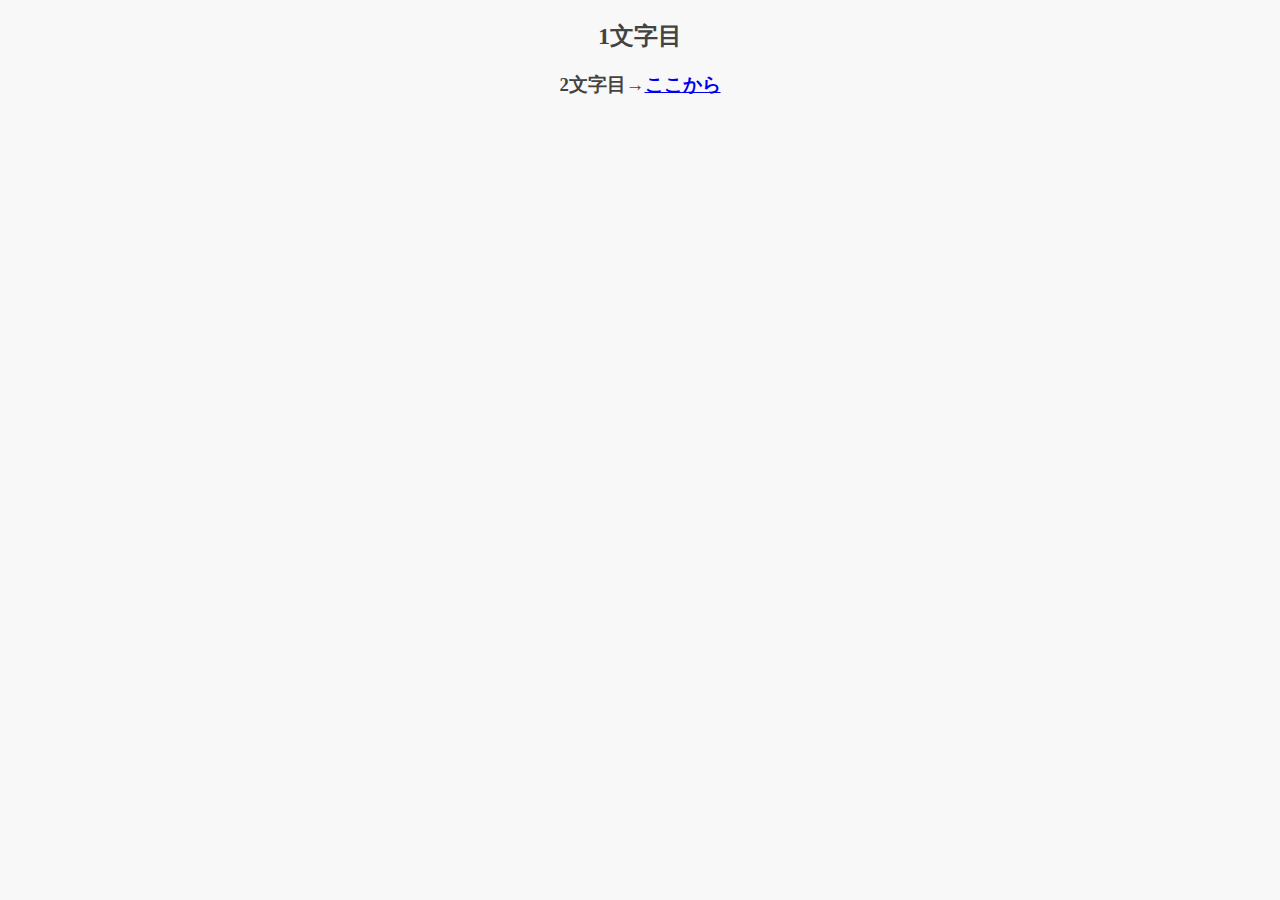
<file: favimasu/index.html>
<!DOCTYPE html>
<html>
    <head>
        <title>←</title>
        <link rel="icon" href="./fava.ico">
        <link rel="stylesheet" href="style.css">
    </head>
    <body>
        <h2>1文字目</h2>
        <h3>2文字目→<a href="./2ban.html" target="_blank">ここから</a></h3>
    </body>
</html>
</file>
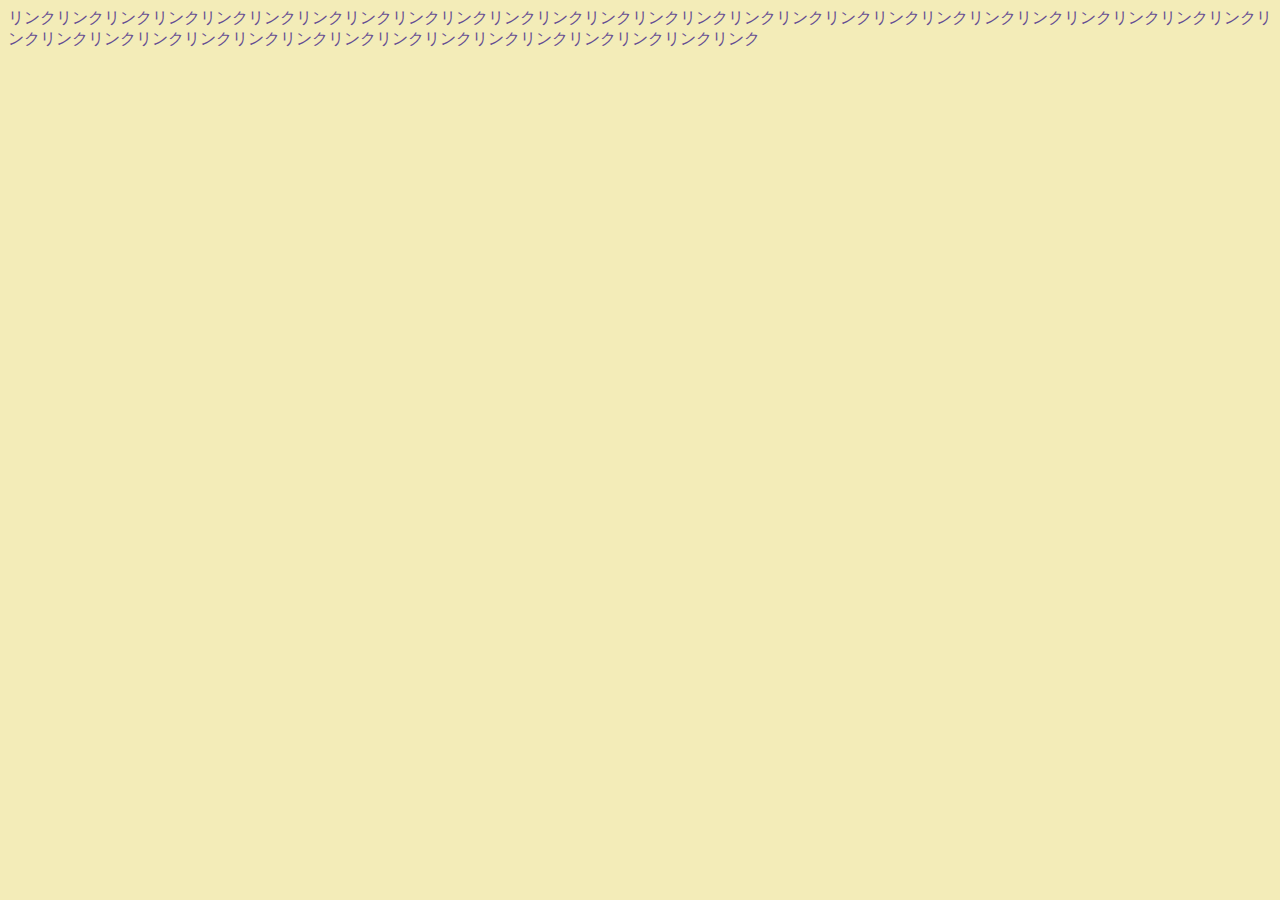
<file: infiniteLink/index.html>
<!DOCTYPE html>
<html>
    <head>
        <meta charset="utf-8">
        <title>無限リンク（マジPC推奨）</title>
        <link rel="stylesheet" href="./style.css">
    </head>
    <body>
        <div id="infinite"></div>
        <script src="./script.js"></script>
    </body>
</html>
</file>
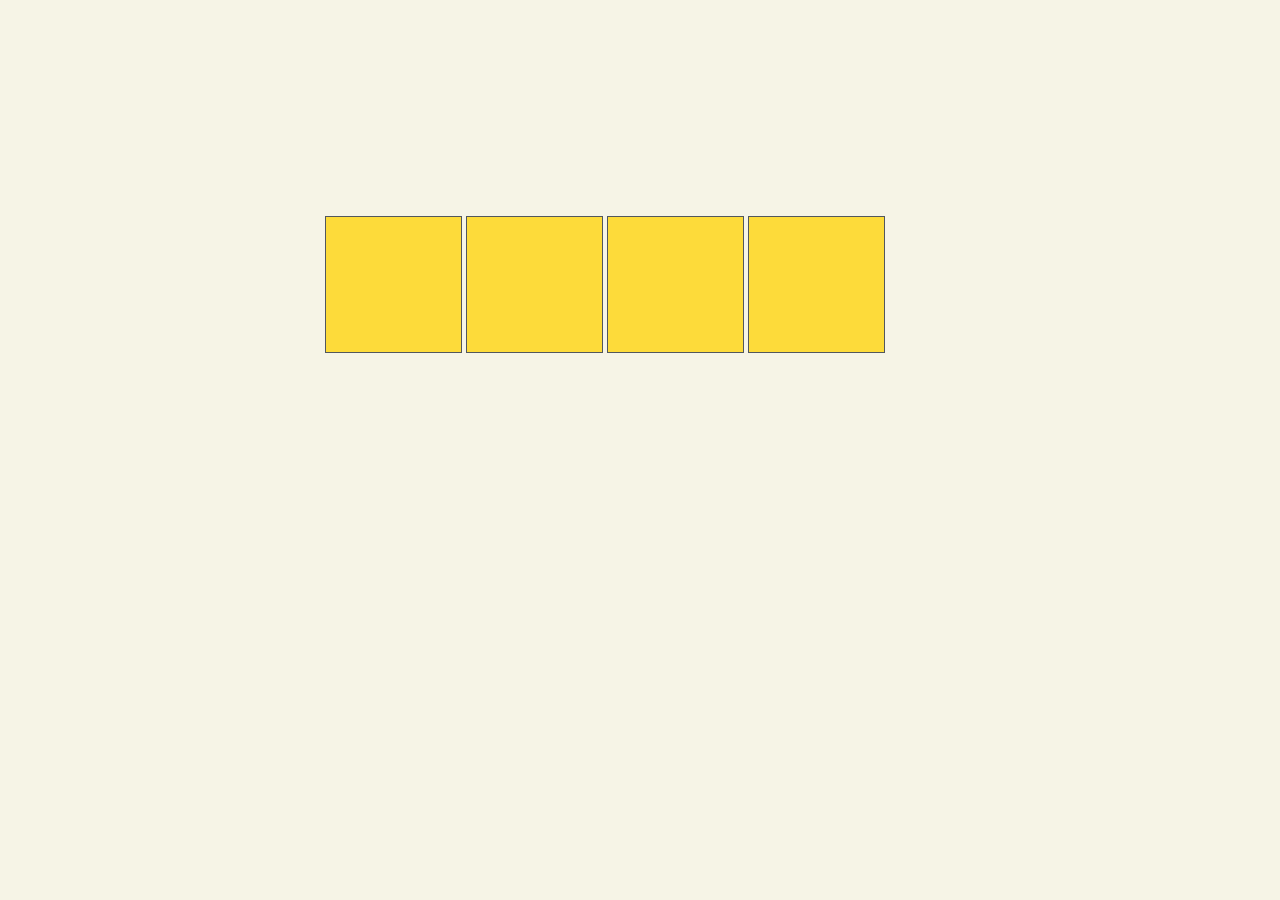
<file: junbutton/index.html>
<!DOCTYPE html>
<html>
    <head>
        <meta charset="utf-8">
        <title>順番</title>
        <link rel="stylesheet" type="text/css" href="./style.css" />
    </head>
    <body>
        <div id="tyuuou">
            <div id="window_toparea">
                <div id="arimasu_area">
                    <br/>
                    <div id="arimasu_display0" class="arimasu_arrival">あ</div>
                    <div id="arimasu_display1" class="arimasu_arrival">り</div>
                    <div id="arimasu_display2" class="arimasu_arrival">ま</div>
                    <div id="arimasu_display3" class="arimasu_arrival">す</div>
                </div>
            </div>
            <div id="window_bottomarea">
                <div id="button_area">
                    <div id="arimasu_button0" class="jun_button"></div>
                    <div id="arimasu_button1" class="jun_button"></div>
                    <div id="arimasu_button2" class="jun_button"></div>
                    <div id="arimasu_button3" class="jun_button"></div>
                </div>
            </div>
        </div>
        <script src="script.js"></script>
    </body>
</html>
</file>
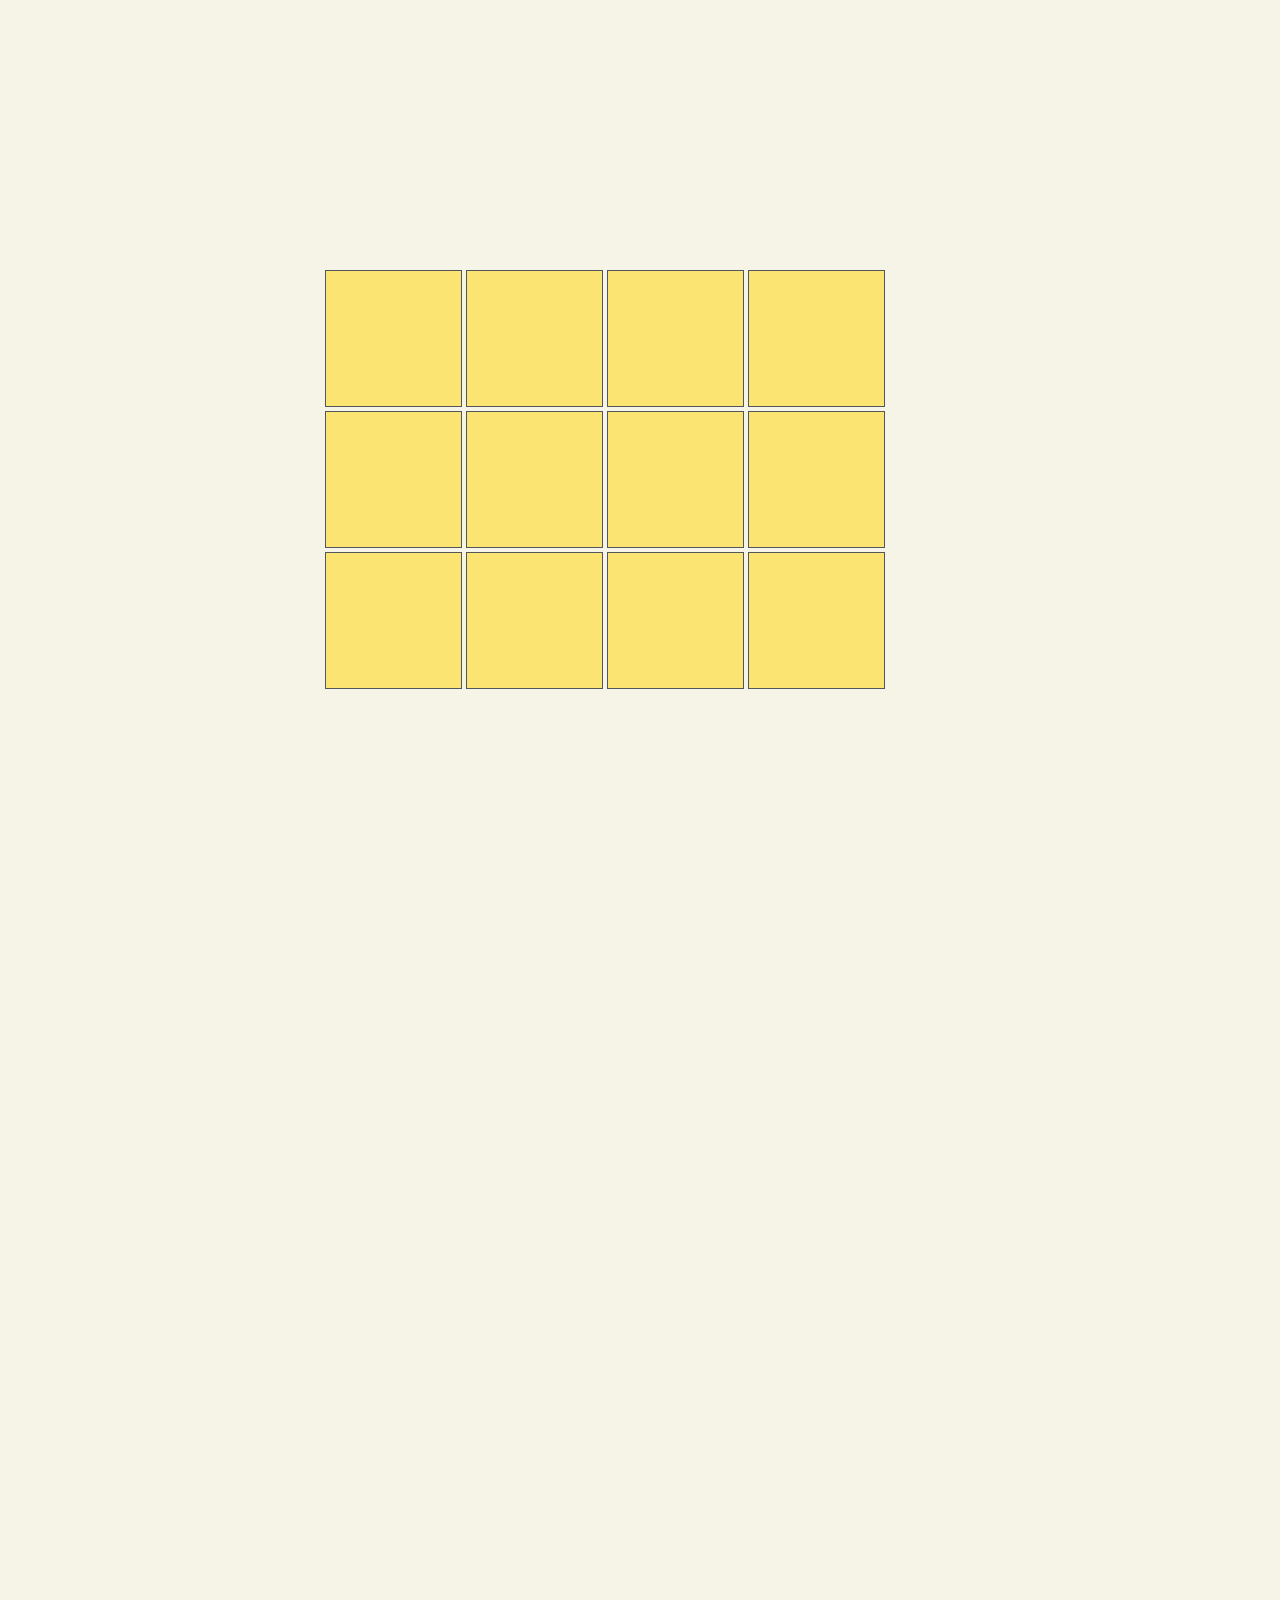
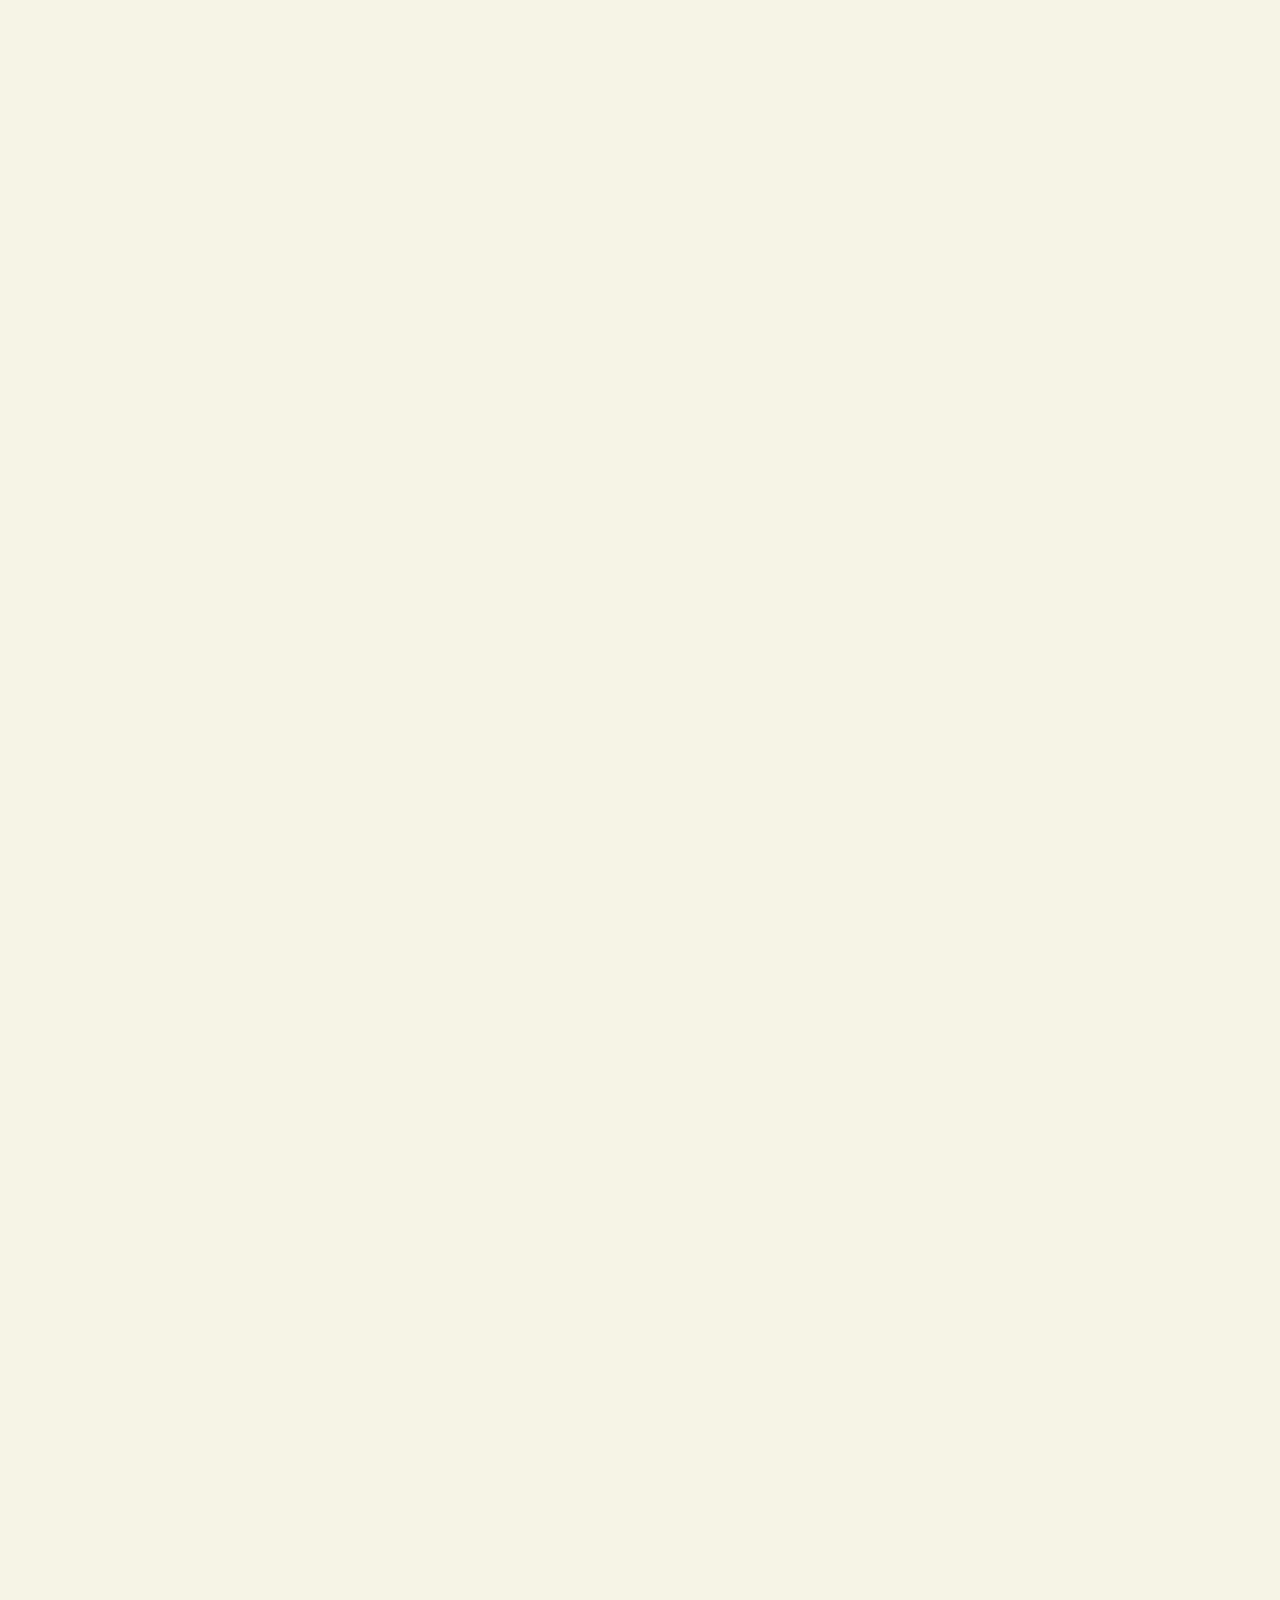
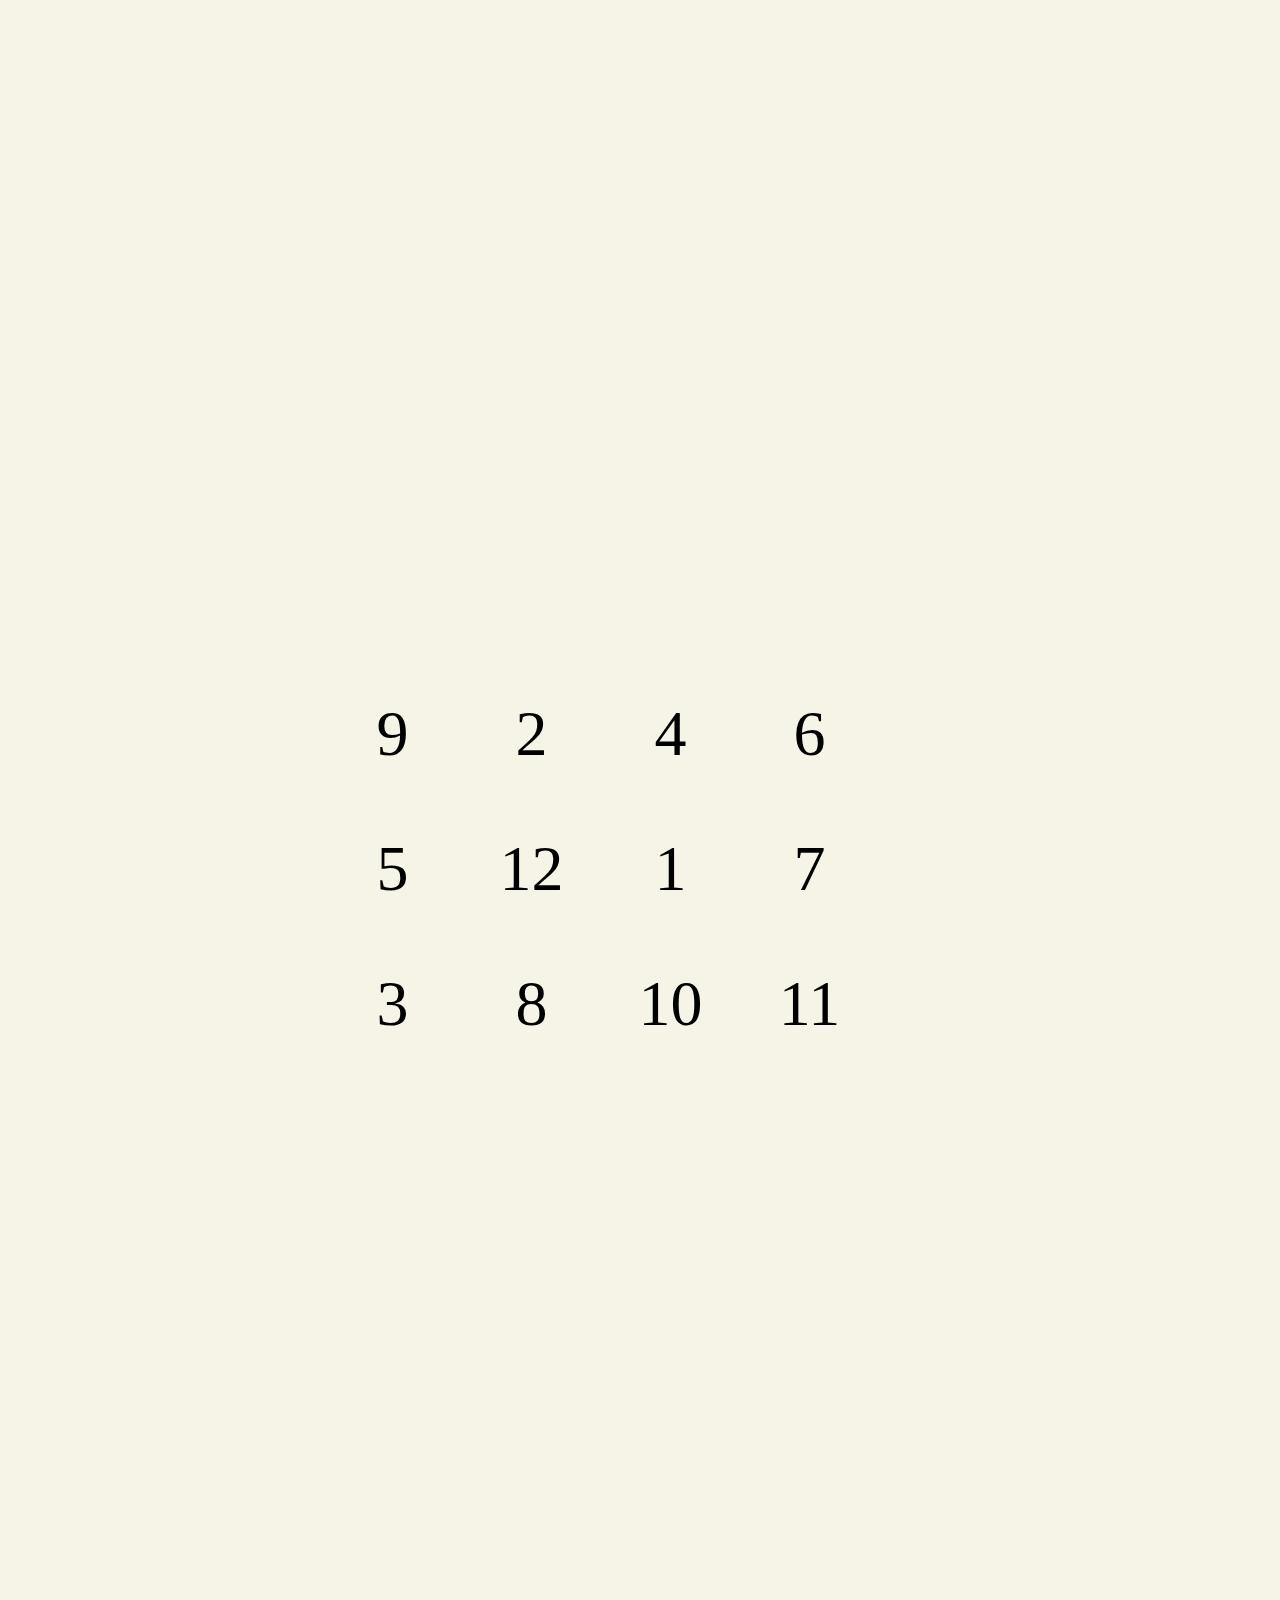
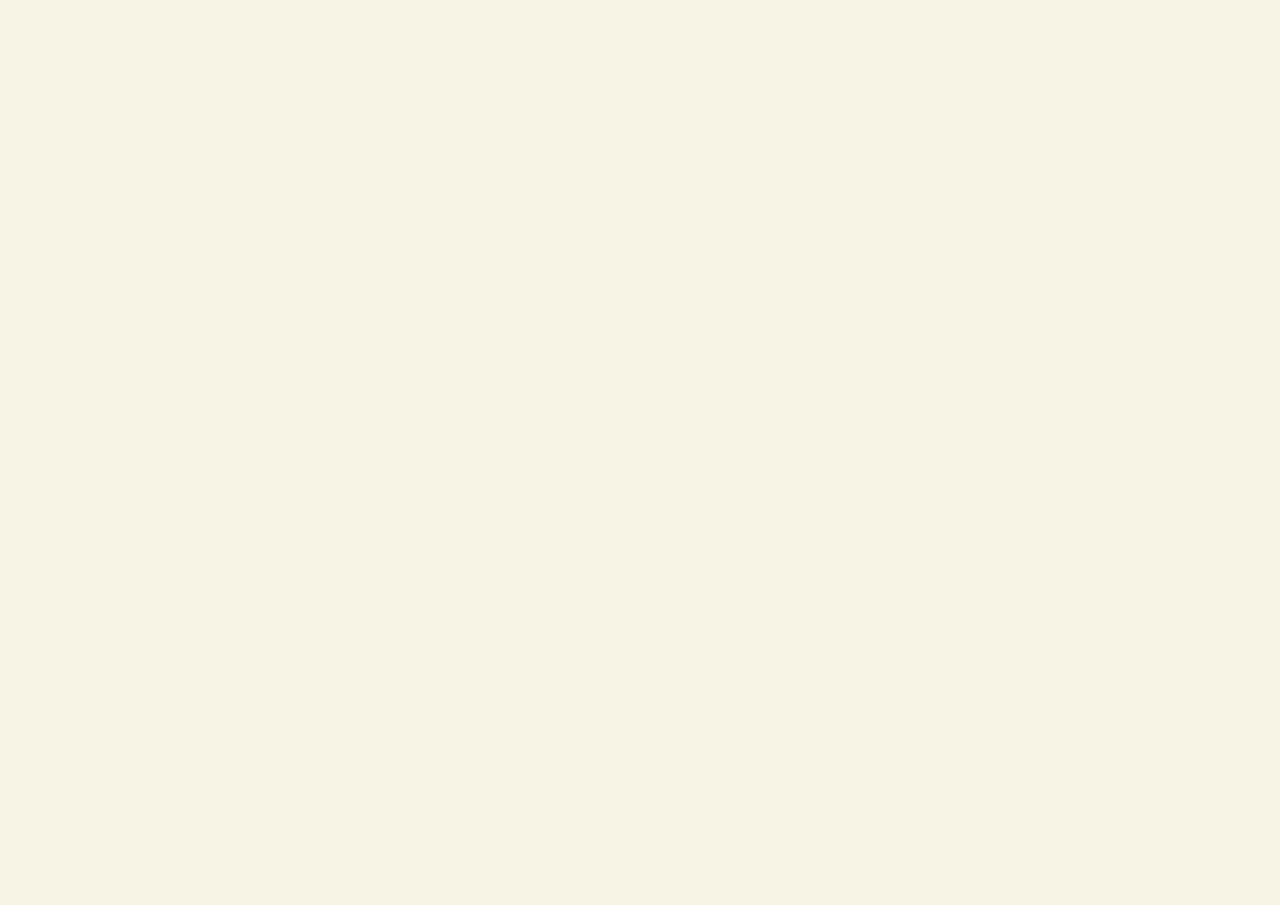
<file: junbutton_longver/index.html>
<!DOCTYPE html>
<html>
    <head>
        <meta charset="utf-8">
        <title>スクロール</title>
        <link rel="stylesheet" type="text/css" href="./style.css" />
    </head>
    <body>
        <div id="tyuuou">
            <div id="window_toparea">
                <div id="arimasu_area">
                    <br/>
                    <div id="arimasu_display0" class="arimasu_arrival">あ</div>
                    <div id="arimasu_display1" class="arimasu_arrival">り</div>
                    <div id="arimasu_display2" class="arimasu_arrival">ま</div>
                    <div id="arimasu_display3" class="arimasu_arrival">す</div>
                </div>
            </div>
            <div id="window_bottomarea">
                <div id="button_area">
                    <div id="arimasu_button0" class="jun_button"></div>
                    <div id="arimasu_button1" class="jun_button"></div>
                    <div id="arimasu_button2" class="jun_button"></div>
                    <div id="arimasu_button3" class="jun_button"></div>
                    <div id="arimasu_button4" class="jun_button"></div>
                    <div id="arimasu_button5" class="jun_button"></div>
                    <div id="arimasu_button6" class="jun_button"></div>
                    <div id="arimasu_button7" class="jun_button"></div>
                    <div id="arimasu_button8" class="jun_button"></div>
                    <div id="arimasu_button9" class="jun_button"></div>
                    <div id="arimasu_button10" class="jun_button"></div>
                    <div id="arimasu_button11" class="jun_button"></div>
                </div>
            </div>
        </div>
        <div class="avoidsummary">
            <br/><br/><br/><br/><br/><br/><br/><br/><br/><br/><br/><br/>
            <br/><br/><br/><br/><br/><br/><br/><br/><br/><br/><br/><br/>背景背景背景背景背景背景背景背景背景背景背景背景背景背景背景背景背景背景背景背景
            <br/><br/><br/><br/><br/><br/><br/><br/><br/><br/><br/><br/>背景背景背景背景背景背景背景背景背景背景背景背景背景背景背景背景背景背景背景背景
            <br/><br/><br/><br/><br/><br/><br/><br/><br/><br/><br/><br/>背景背景背景背景背景背景背景背景背景背景背景背景背景背景背景背景背景背景背景背景
            <br/><br/><br/><br/><br/><br/><br/><br/><br/><br/><br/><br/>
            <br/><br/><br/><br/><br/><br/><br/><br/><br/><br/><br/><br/>
            <br/><br/><br/><br/><br/><br/><br/><br/><br/><br/><br/><br/>
            <br/><br/><br/><br/><br/><br/><br/><br/><br/><br/><br/><br/>
            <br/><br/><br/><br/><br/><br/><br/><br/><br/><br/><br/><br/>
            <br/><br/><br/><br/><br/><br/><br/><br/><br/><br/><br/><br/>
            <br/><br/><br/><br/><br/><br/><br/><br/><br/><br/><br/><br/>
            <br/><br/><br/><br/><br/><br/><br/><br/><br/><br/><br/><br/>
            <br/><br/><br/><br/><br/><br/><br/><br/><br/><br/><br/><br/>
            <br/><br/><br/><br/><br/><br/><br/><br/><br/><br/><br/><br/>
            <br/><br/><br/><br/><br/><br/><br/><br/><br/><br/><br/><br/>
            <br/><br/><br/><br/><br/><br/><br/><br/><br/><br/><br/><br/>
            <br/><br/><br/><br/><br/><br/><br/><br/><br/><br/><br/><br/>
            <br/><br/><br/><br/><br/><br/><br/><br/><br/><br/><br/><br/>
        </div>
        <div id="number_area">
            <div id="box_area">
                <div class="junjo">9</div>
                <div class="junjo">2</div>
                <div class="junjo">4</div>
                <div class="junjo">6</div>
                <div class="junjo">5</div>
                <div class="junjo">12</div>
                <div class="junjo">1</div>
                <div class="junjo">7</div>
                <div class="junjo">3</div>
                <div class="junjo">8</div>
                <div class="junjo">10</div>
                <div class="junjo">11</div>
            </div>
        </div>
        <div>
            <br/><br/><br/><br/><br/><br/><br/><br/><br/><br/><br/><br/>
            <br/><br/><br/><br/><br/><br/><br/><br/><br/><br/><br/><br/>
            <br/><br/><br/><br/><br/><br/><br/><br/><br/><br/><br/><br/>
            <br/><br/><br/><br/><br/><br/><br/><br/><br/><br/><br/><br/>
            <br/><br/><br/><br/><br/><br/><br/><br/><br/><br/><br/><br/>
            <br/><br/><br/><br/><br/><br/><br/><br/><br/><br/><br/><br/>
        </biv>
        <script src="script.js"></script>
    </body>
</html>
</file>
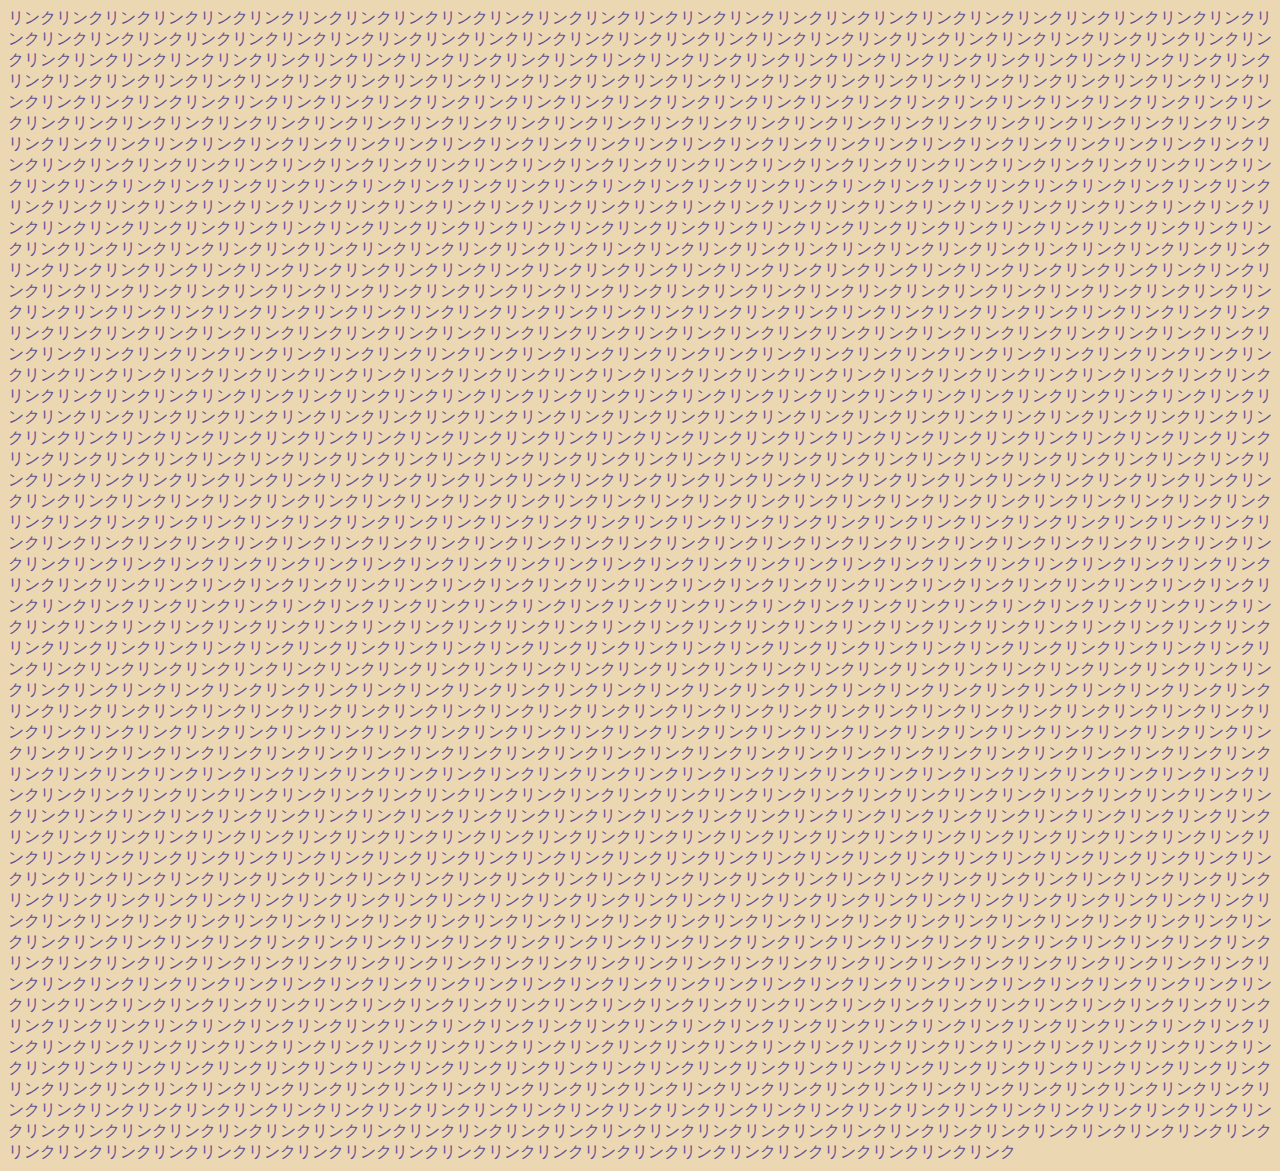
<file: manyLink/index.html>
<!DOCTYPE html>
<html>
    <head>
        <meta charset="utf-8">
        <title>リンク(PC超推奨)</title>
        <link rel="stylesheet" href="./style.css">
    </head>
    <body>
        <div>リンクリンクリンクリンクリンクリンクリンクリンクリンクリンクリンクリンクリンクリンクリンクリンクリンクリンクリンクリンクリンクリンクリンクリンクリンクリンクリンクリンクリンクリンクリンクリンクリンクリンクリンクリンクリンクリンクリンクリンクリンクリンクリンクリンクリンクリンクリンクリンクリンクリンクリンクリンクリンクリンクリンクリンクリンクリンクリンクリンクリンクリンクリンクリンクリンクリンクリンクリンクリンクリンクリンクリンクリンクリンクリンクリンクリンクリンクリンクリンクリンクリンクリンクリンクリンクリンクリンクリンクリンクリンクリンクリンクリンクリンクリンクリンクリンクリンクリンクリンクリンクリンクリンクリンクリンクリンクリンクリンクリンクリンクリンクリンクリンクリンクリンクリンクリンクリンクリンクリンクリンクリンクリンクリンクリンクリンクリンクリンクリンクリンクリンクリンクリンクリンクリンクリンクリンクリンクリンクリンクリンクリンクリンクリンクリンクリンクリンクリンクリンクリンクリンクリンクリンクリンクリンクリンクリンクリンクリンクリンクリンクリンクリンクリンクリンクリンクリンクリンクリンクリンクリンクリンクリンクリンクリンクリンクリンクリンクリンクリンクリンクリンクリンクリンクリンクリンクリンクリンクリンクリンクリンクリンクリンクリンクリンクリンクリンクリンクリンクリンクリンクリンクリンクリンクリンクリンクリンクリンクリンクリンクリンクリンクリンクリンクリンクリンクリンクリンクリンクリンクリンクリンクリンクリンクリンクリンクリンクリンクリンクリンクリンクリンクリンクリンクリンクリンクリンクリンクリンクリンクリンクリンクリンクリンクリンクリンクリンクリンクリンクリンクリンクリンクリンクリンクリンクリンクリンクリンクリンクリンクリンクリンクリンクリンクリンクリンクリンクリンクリンクリンクリンクリンクリンクリンクリンクリンクリンクリンクリンクリンクリンクリンクリンクリンクリンクリンクリンクリンクリンクリンクリンクリンクリンクリンクリンクリンクリンクリンクリンクリンクリンクリンクリンクリンクリンクリンクリンクリンクリンクリンクリンクリンクリンクリンクリンクリンクリンクリンクリンクリンクリンクリンクリンクリンクリンクリンクリンクリンクリンクリンクリンクリンクリンクリンクリンクリンクリンクリンクリンクリンクリンクリンクリンクリンクリンクリンクリンクリンクリンクリンクリンクリンクリンクリンクリンクリンクリンクリンクリンクリンクリンクリンクリンクリンクリンクリンクリンクリンクリンクリンクリンクリンクリンクリンクリンクリンクリンクリンクリンクリンクリンクリンクリンクリンクリンクリンクリンクリンクリンクリンクリンクリンクリンクリンクリンクリンクリンクリンクリンクリンクリンクリンクリンクリンクリンクリンクリンクリンクリンクリンクリンクリンクリンクリンクリンクリンクリンクリンクリンクリンクリンクリンクリンクリンクリンクリンクリンクリンクリンクリンクリンクリンクリンクリンクリンクリンクリンクリンクリンクリンクリンクリンクリンクリンクリンクリンクリンクリンクリンクリンクリンクリンクリンクリンクリンクリンクリンクリンクリンクリンクリンクリンクリンクリンクリンクリンクリンクリンクリンクリンクリンクリンクリンクリンクリンクリンクリンクリンクリンクリンクリンクリンクリンクリンクリンクリンクリンクリンクリンクリンクリンクリンクリンクリンクリンクリンクリンクリンクリンクリンクリンクリンクリンクリンクリンクリンクリンクリンクリンクリンクリンクリンクリンクリンクリンクリンクリンクリンクリンクリンクリンクリンクリンクリンクリンクリンクリンクリンクリンクリンクリンクリンクリンクリンクリンクリンクリンクリンクリンクリンクリンクリンクリンクリンクリンクリンクリンクリンクリンクリンクリンクリンクリンクリンクリンクリンクリンクリンクリンクリンクリンクリンクリンクリンクリンクリンクリンクリンクリンクリンクリンクリンクリンクリンクリンクリンクリンクリンクリンクリンクリンクリンクリンクリンクリンクリンクリンクリンクリンクリンクリンクリンクリンクリンクリンクリンクリンクリンクリンクリンクリンクリンクリンクリンクリンクリンクリンクリンクリンクリンクリンクリンクリンクリンクリンクリンクリンクリンクリンクリンクリンクリンクリンクリンクリンクリンクリンクリンクリンクリンクリンクリンクリンクリンクリンクリンクリンクリンクリンクリンクリンクリンクリンクリンクリンクリンクリンクリンクリンクリンクリンクリンクリンクリンクリンクリンクリンクリンクリンクリンクリンクリンクリンクリンクリンクリンクリンクリンクリンクリンクリンクリンクリンクリンクリンクリンクリンクリンクリンクリンクリンクリンクリンクリンクリンクリンクリンクリンクリンクリンクリンクリンクリンクリンクリンクリンクリンクリンクリンクリンクリンクリンクリンクリンクリンクリンクリンクリンクリンクリンクリンクリンクリンクリンクリンクリンクリンクリンクリンクリンクリンクリンクリンクリンクリンクリンクリンクリンクリンクリンクリンクリンクリンクリンクリンクリンクリンクリンクリンクリンクリンクリンクリンクリンクリンクリンクリンクリンクリンクリンクリンクリンクリンクリンクリンクリンクリンクリンクリンクリンクリンクリンクリンクリンクリンクリンクリンクリンクリンクリンクリンクリンクリンクリンクリンクリンクリンクリンクリンクリンクリンクリンクリンクリンクリンクリンクリンクリンクリンクリンクリンクリンクリンクリンクリンクリンクリンクリンクリンクリンクリンクリンクリンクリンクリンクリンクリンクリンクリンクリンクリンクリンクリンクリンクリンクリンクリンクリンクリンクリンクリンクリンクリンクリンクリンクリンクリンクリンクリンクリンクリンクリンクリンクリンクリンクリンクリンクリンクリンクリンクリンクリンクリンクリンクリンクリンクリンクリンクリンクリンクリンクリンクリンクリンクリンクリンクリンクリンクリンクリンクリンクリンクリンクリンクリンクリンクリンクリンクリンクリンクリンクリンクリンクリンクリンクリンクリンクリンクリンクリンクリンクリンクリンクリンクリンクリンクリンクリンクリンクリンクリンクリンクリンクリンクリンクリンクリンクリンクリンクリンクリンクリンクリンクリンクリンクリンクリンクリンクリンクリンクリンクリンクリンクリンクリンクリンクリンクリンクリンクリンクリンクリンクリンクリンクリンクリンクリンクリンクリンクリンクリンクリンクリンクリンクリンクリンクリンクリンクリンクリンクリンクリンクリンクリンクリンクリンクリンク<a href="./toutatu.html">リンク</a>リンクリンクリンクリンクリンクリンクリンクリンクリンクリンクリンクリンクリンクリンクリンクリンクリンクリンクリンクリンクリンクリンクリンクリンクリンクリンクリンクリンクリンクリンクリンクリンクリンクリンクリンクリンクリンクリンクリンクリンクリンクリンクリンクリンクリンクリンクリンクリンクリンクリンクリンクリンクリンクリンクリンクリンクリンクリンクリンクリンクリンクリンクリンクリンクリンクリンクリンクリンクリンクリンクリンクリンクリンクリンクリンクリンクリンクリンクリンクリンクリンクリンクリンクリンクリンクリンクリンクリンクリンクリンクリンクリンクリンクリンクリンクリンクリンクリンクリンクリンクリンクリンクリンクリンクリンクリンクリンクリンクリンクリンクリンクリンクリンクリンクリンクリンクリンクリンクリンクリンクリンクリンクリンクリンクリンクリンクリンクリンクリンクリンクリンクリンクリンクリンクリンクリンクリンクリンクリンクリンクリンクリンクリンクリンクリンクリンクリンクリンクリンクリンクリンクリンクリンクリンクリンクリンクリンクリンクリンクリンクリンクリンクリンクリンクリンクリンクリンクリンクリンクリンクリンクリンクリンクリンクリンクリンクリンクリンクリンクリンクリンクリンクリンクリンクリンクリンクリンクリンクリンクリンクリンクリンクリンクリンクリンクリンクリンクリンクリンクリンクリンクリンクリンクリンクリンクリンクリンクリンクリンクリンクリンクリンクリンクリンクリンクリンクリンクリンクリンクリンクリンクリンクリンクリンクリンクリンクリンクリンクリンクリンクリンクリンクリンクリンクリンクリンクリンクリンクリンクリンクリンクリンクリンクリンクリンクリンクリンクリンクリンクリンクリンクリンクリンクリンクリンクリンクリンクリンクリンクリンクリンクリンクリンクリンクリンクリンクリンクリンクリンクリンクリンクリンクリンクリンクリンクリンクリンクリンクリンクリンクリンクリンクリンクリンクリンクリンクリンクリンクリンクリンクリンクリンクリンクリンクリンクリンクリンクリンクリンクリンクリンクリンクリンクリンクリンクリンクリンクリンクリンクリンクリンクリンクリンクリンクリンクリンクリンクリンクリンクリンクリンクリンクリンクリンクリンクリンクリンクリンクリンクリンクリンクリンクリンクリンクリンクリンクリンクリンクリンクリンクリンクリンクリンクリンクリンクリンクリンクリンクリンクリンクリンクリンクリンクリンクリンクリンクリンクリンクリンクリンクリンクリンクリンクリンクリンクリンクリンクリンクリンクリンクリンクリンクリンクリンクリンクリンクリンクリンクリンクリンクリンクリンクリンクリンクリンクリンクリンクリンクリンクリンクリンクリンクリンクリンクリンクリンクリンクリンクリンクリンクリンクリンクリンクリンクリンクリンクリンクリンクリンクリンクリンクリンクリンクリンクリンクリンクリンクリンクリンクリンクリンクリンクリンクリンクリンクリンクリンクリンクリンクリンクリンクリンクリンクリンクリンクリンクリンクリンクリンクリンクリンクリンクリンクリンクリンクリンクリンクリンクリンクリンクリンクリンクリンクリンクリンクリンクリンクリンクリンクリンクリンクリンクリンクリンクリンクリンクリンクリンクリンクリンクリンクリンクリンクリンクリンクリンクリンクリンクリンクリンクリンクリンクリンクリンクリンクリンクリンクリンクリンクリンクリンクリンクリンクリンクリンク</div>
    </body>
</html>
</file>
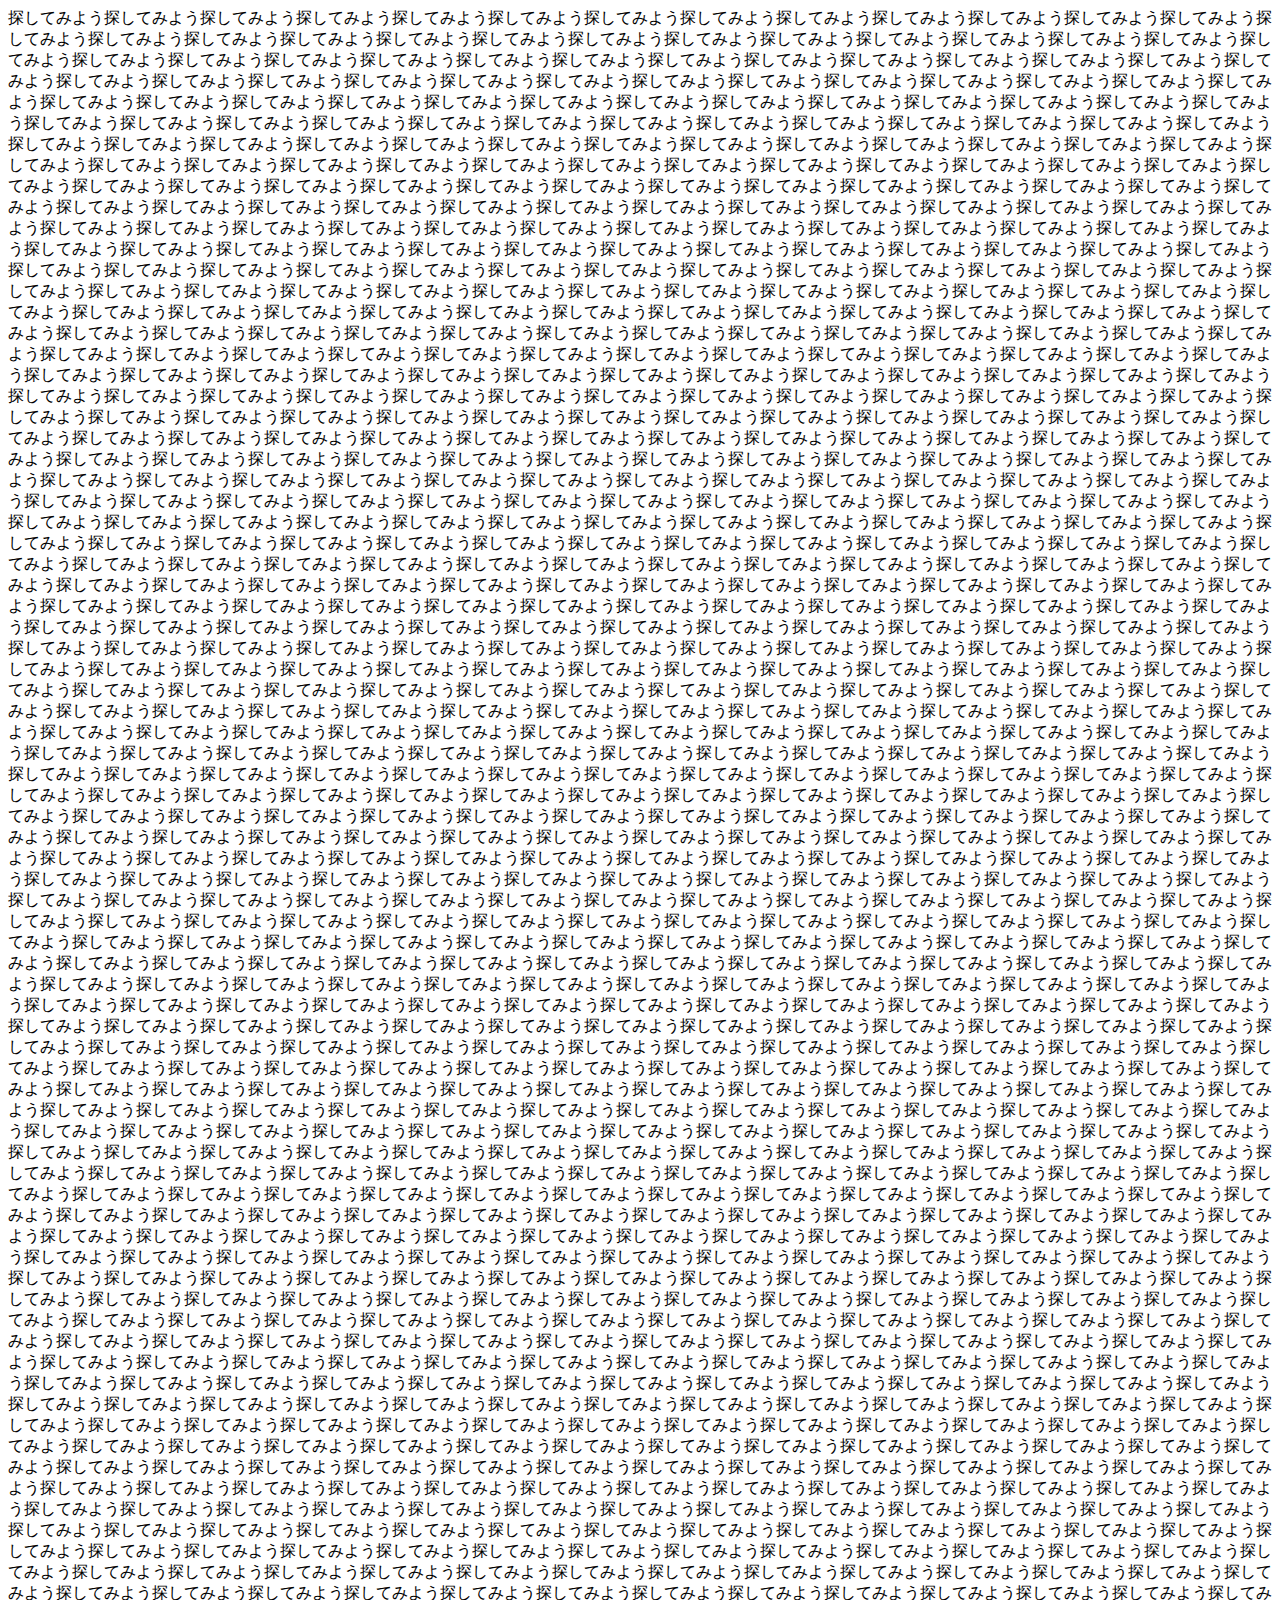
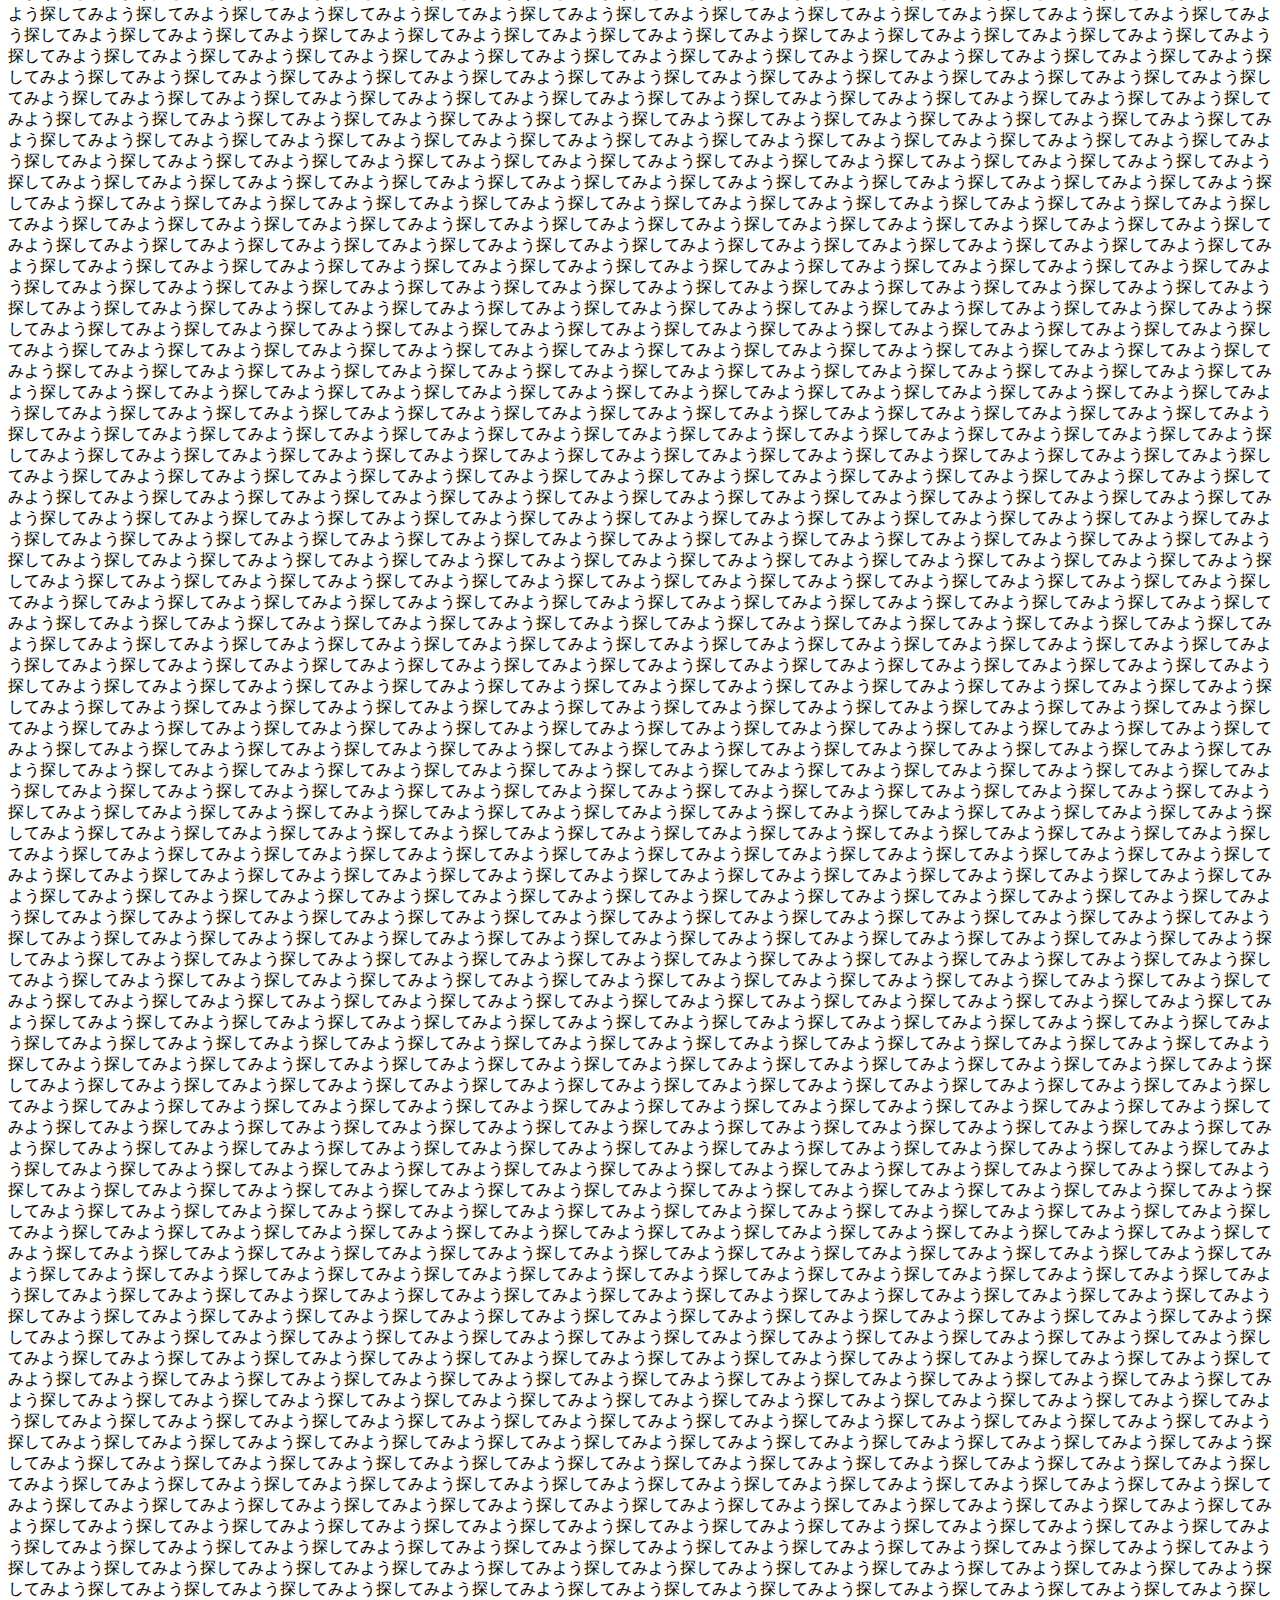
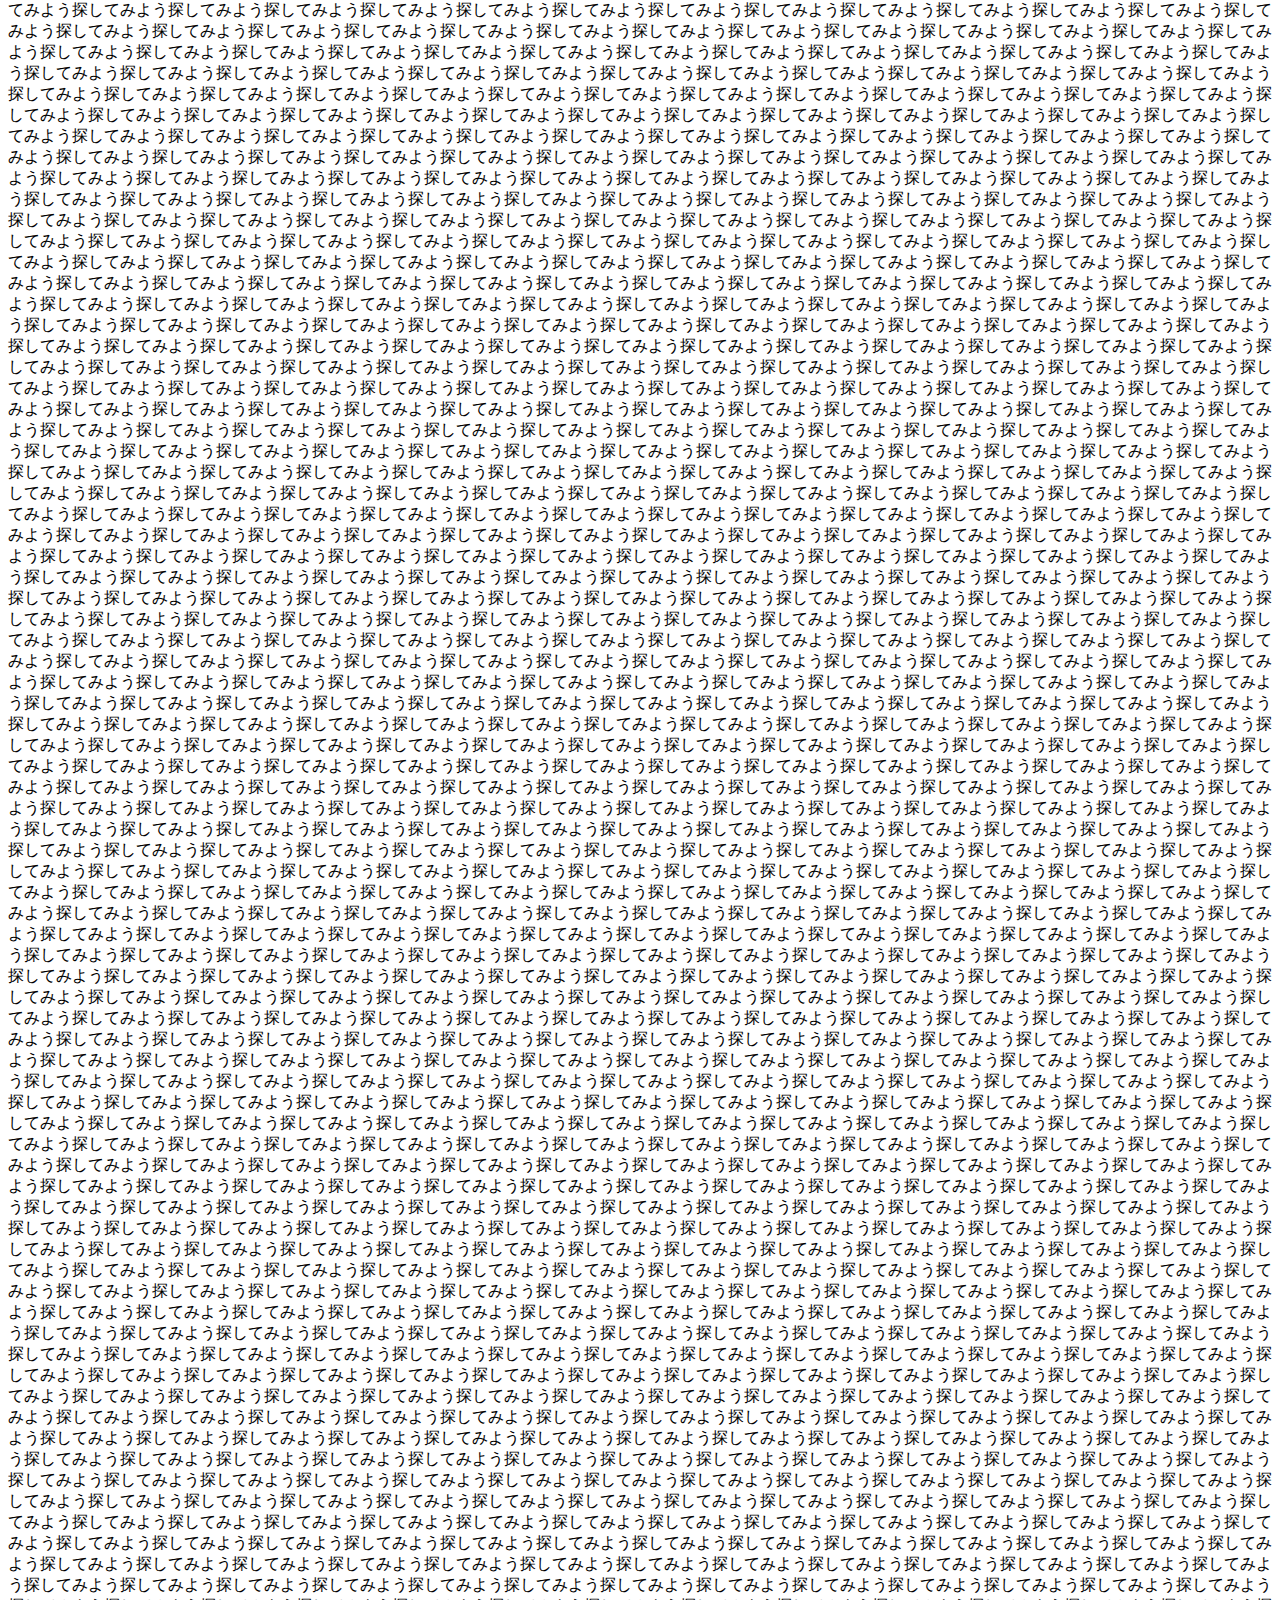
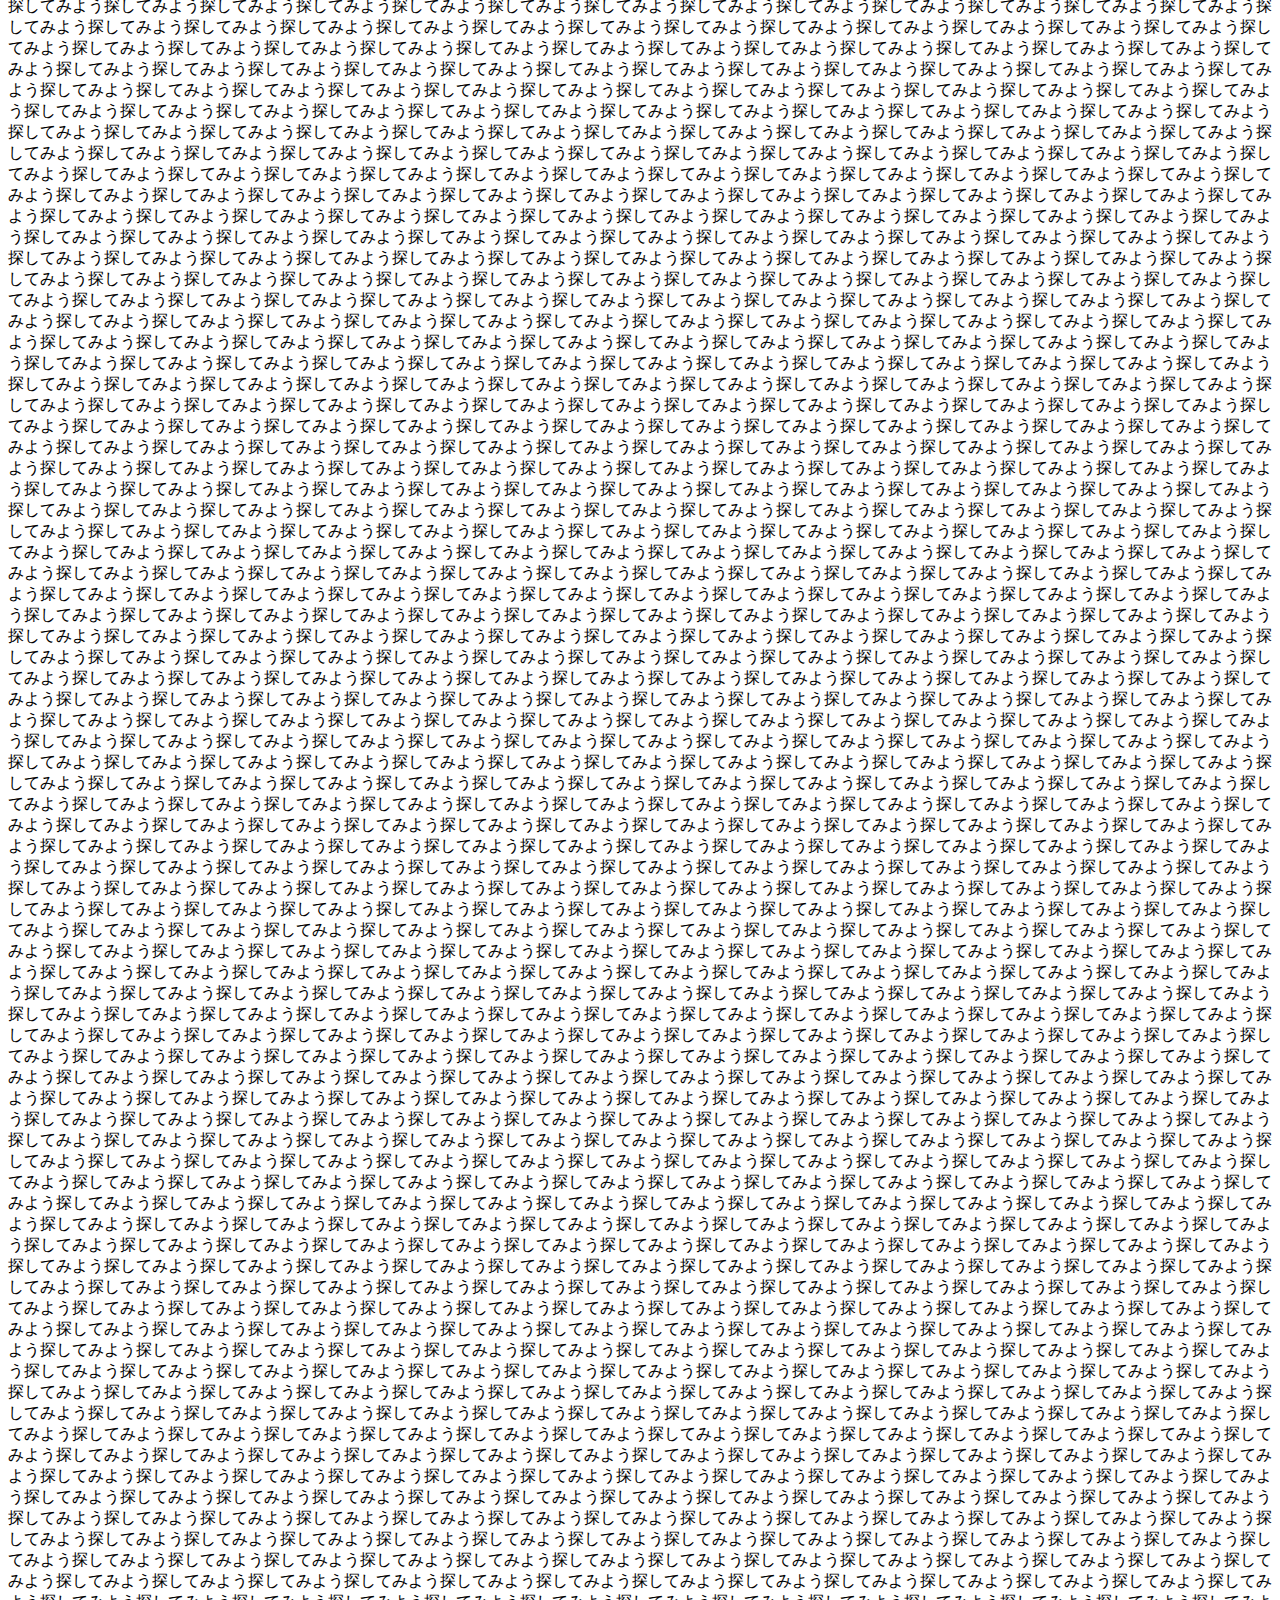
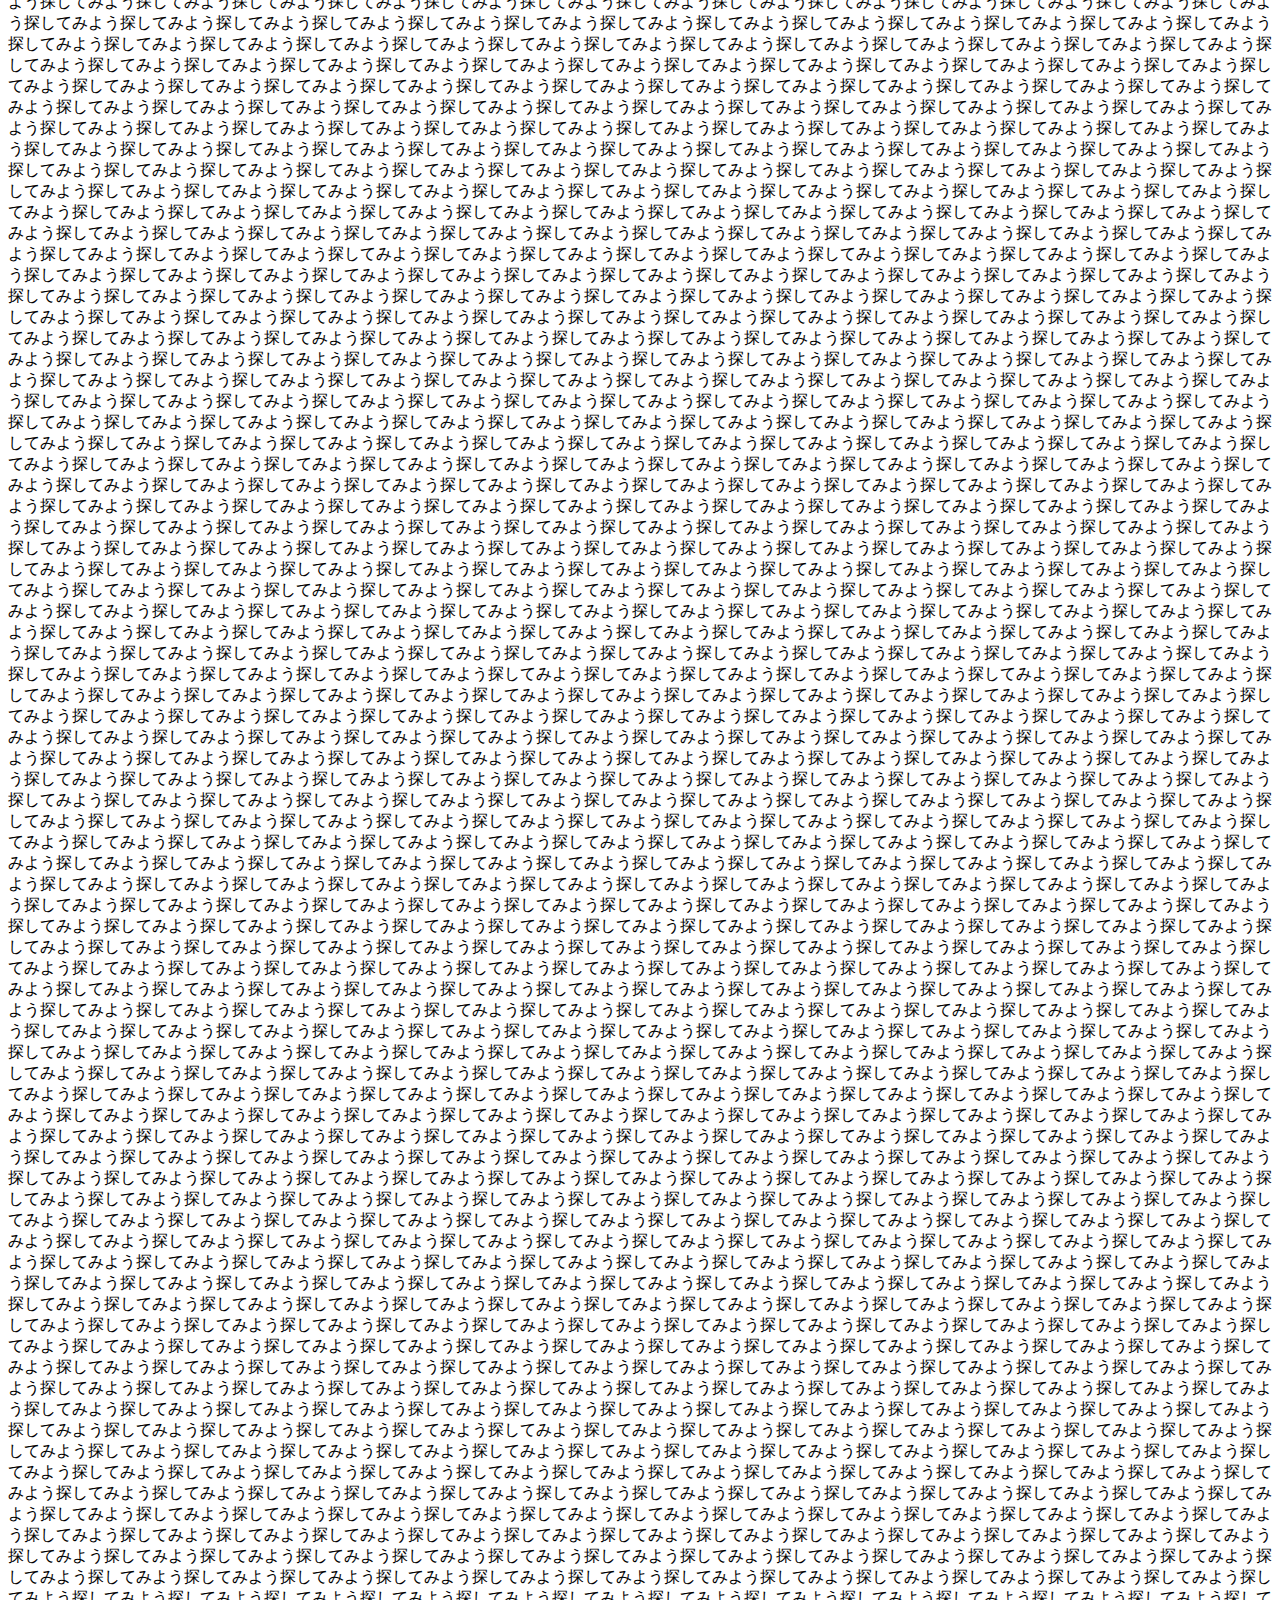
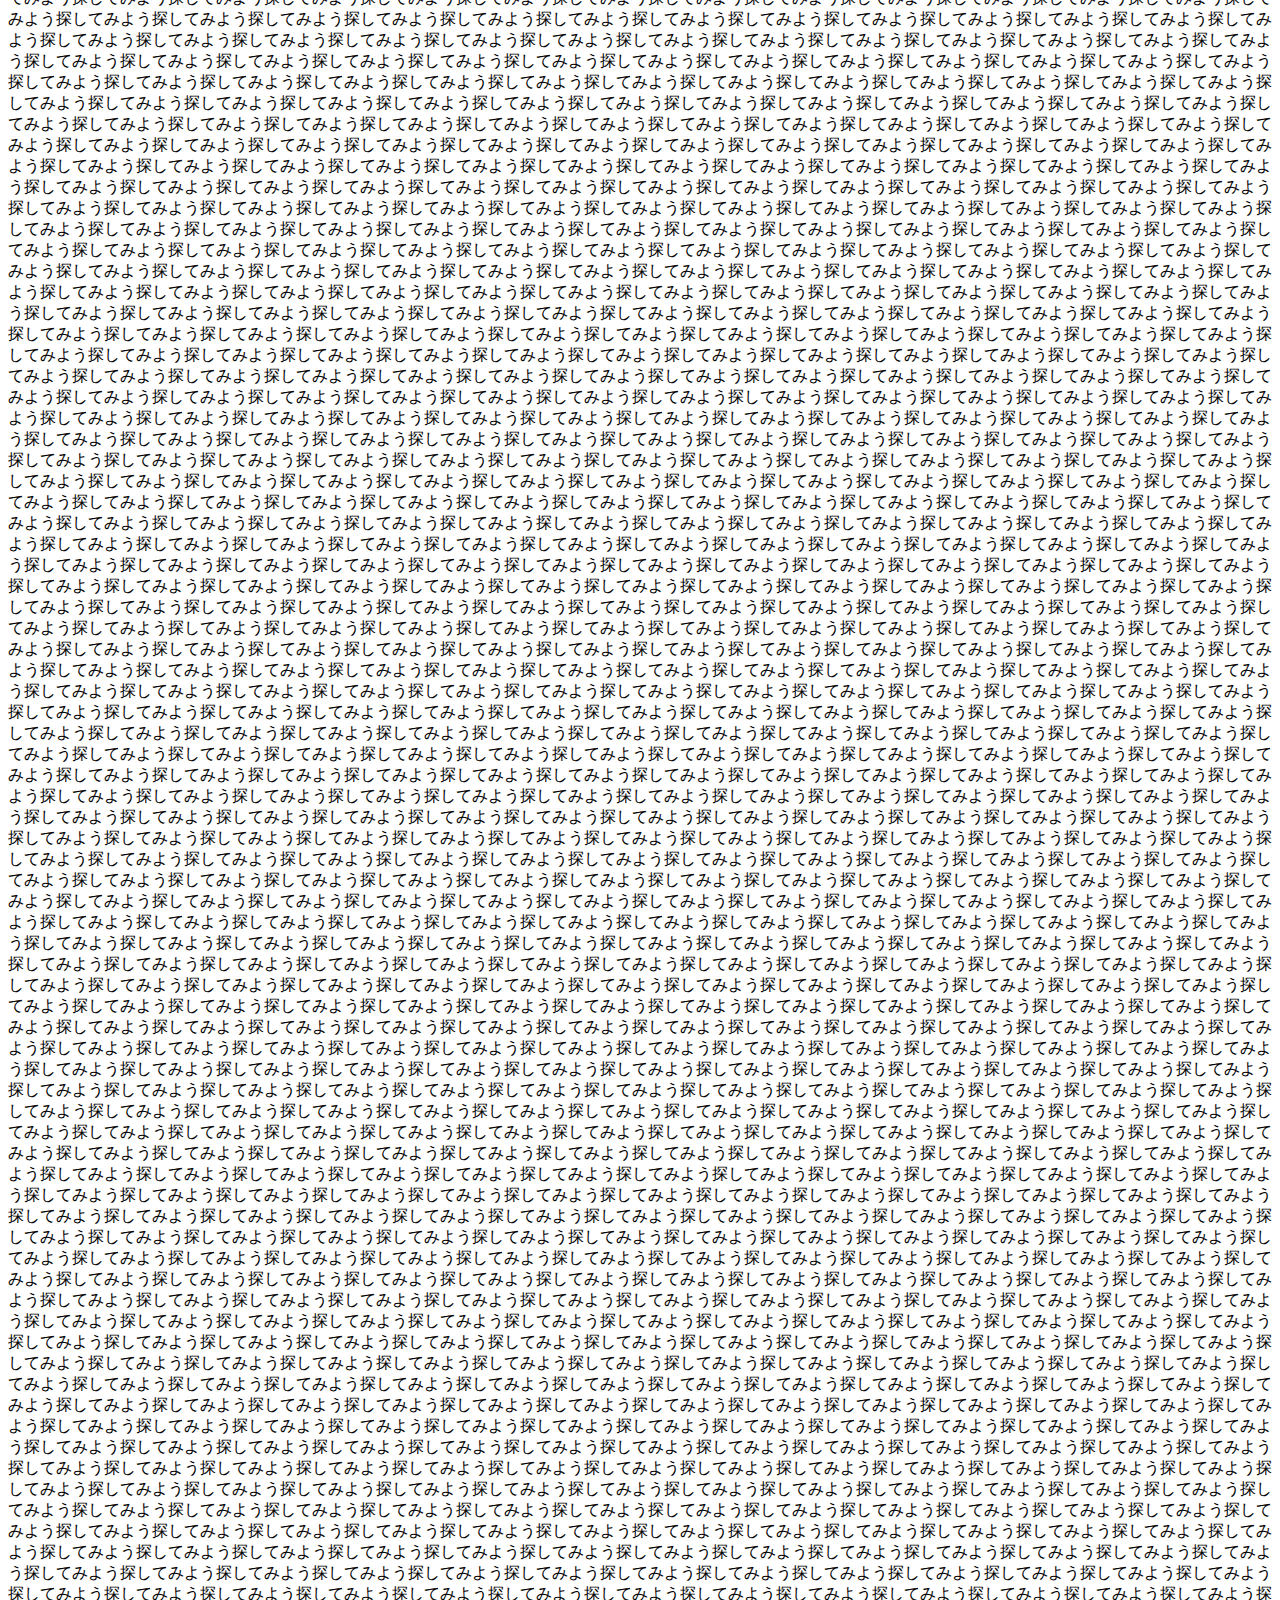
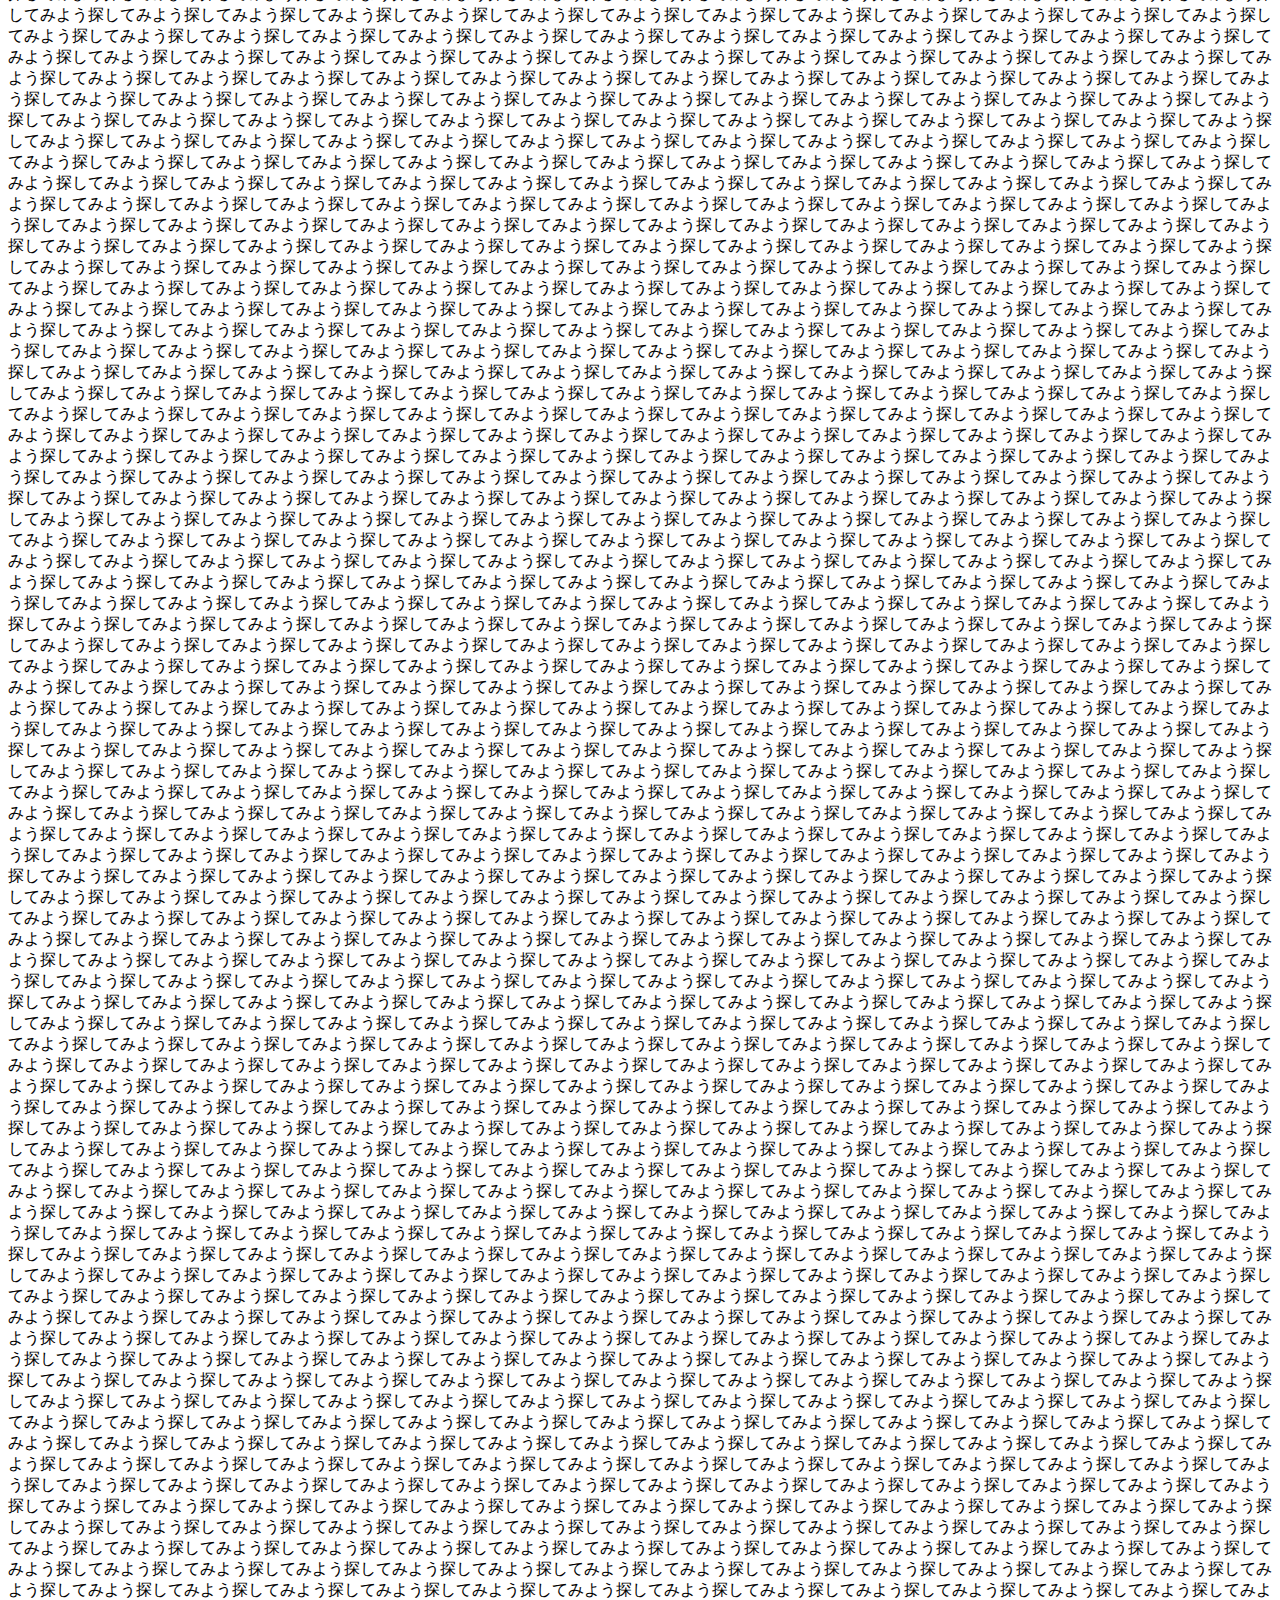
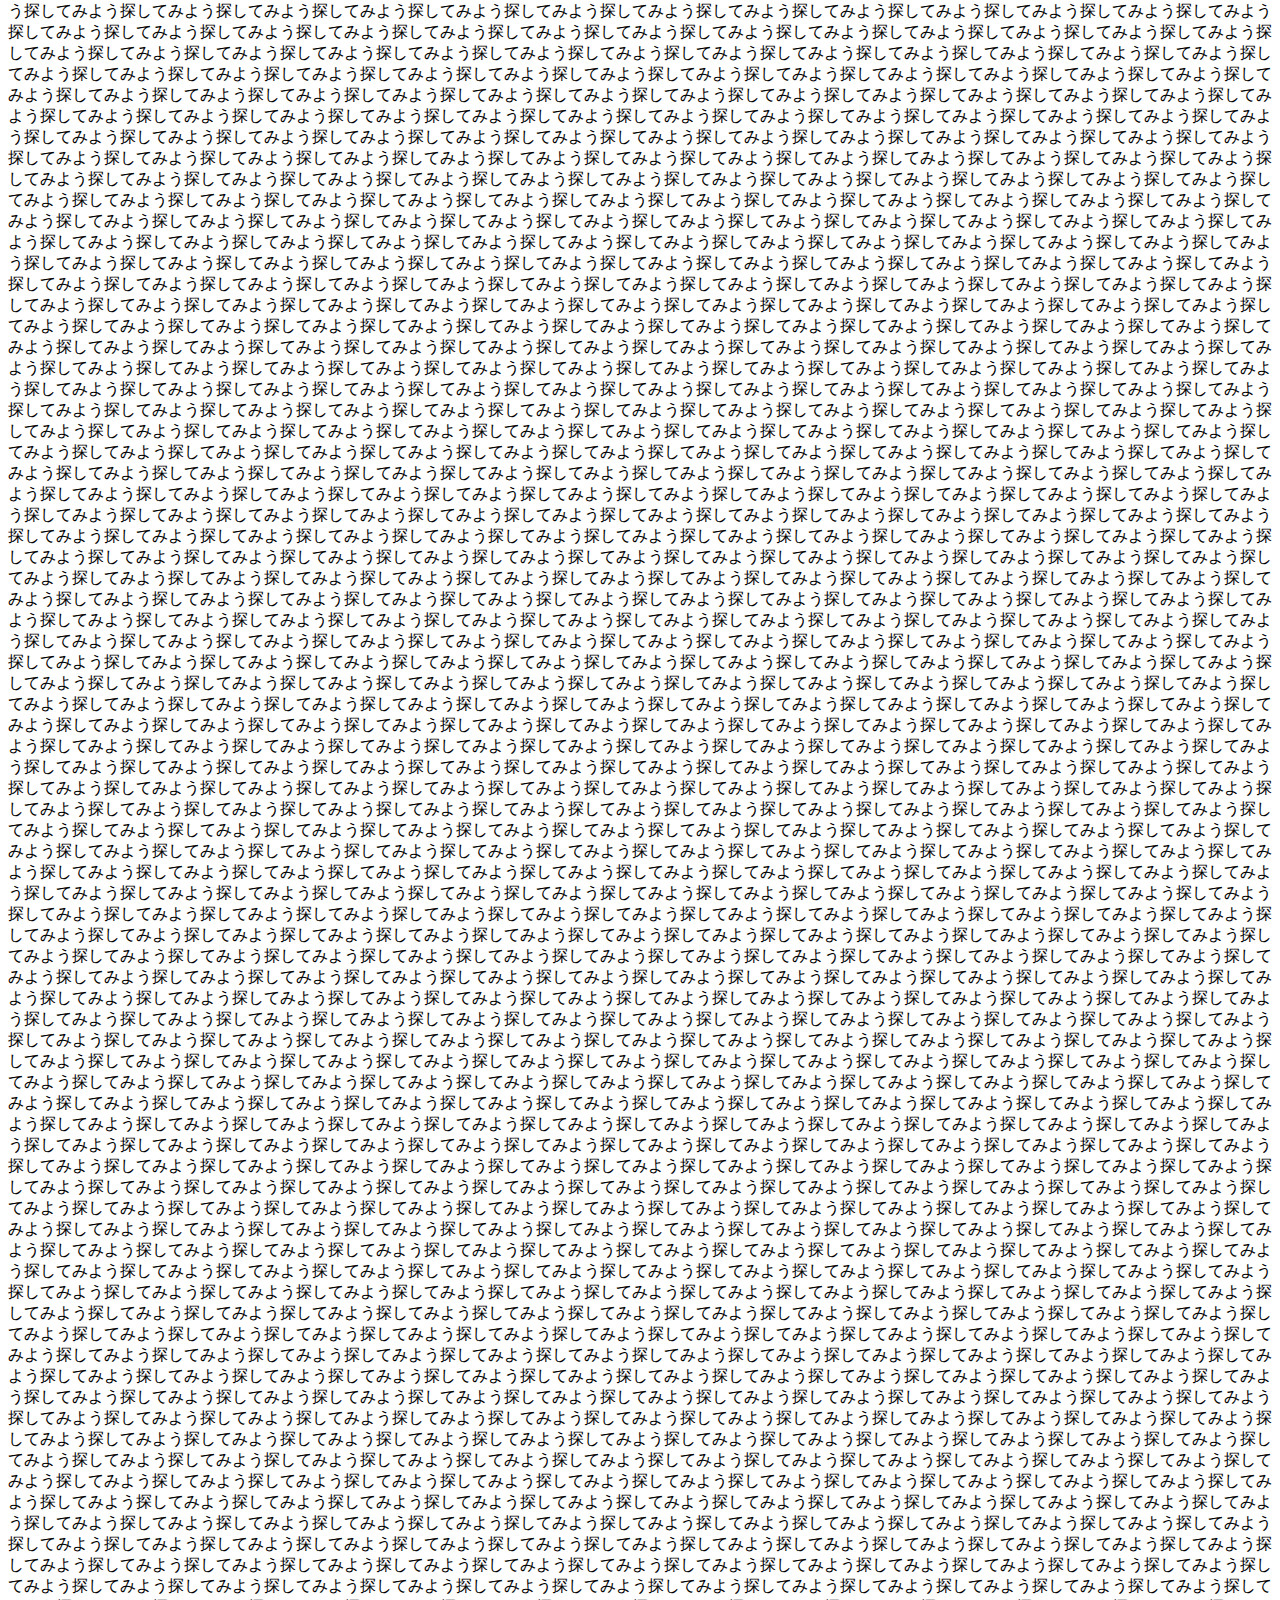
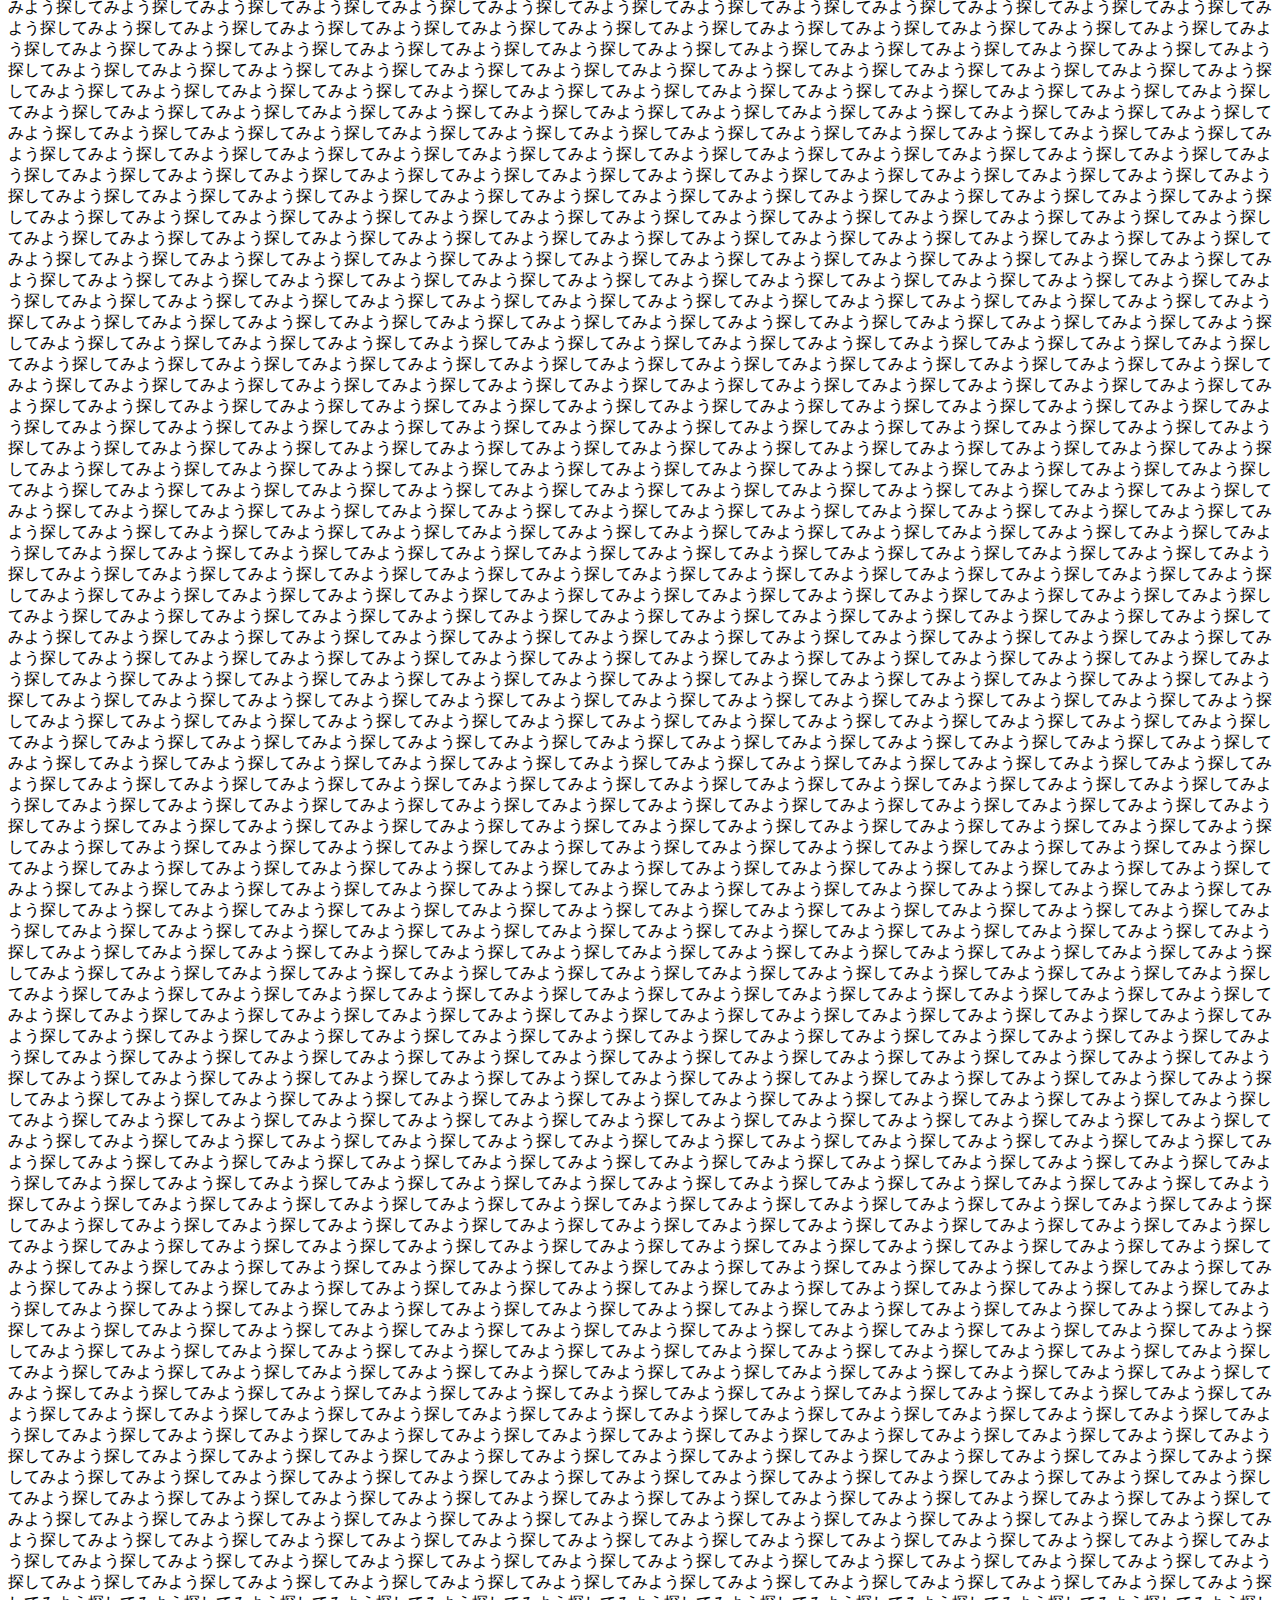
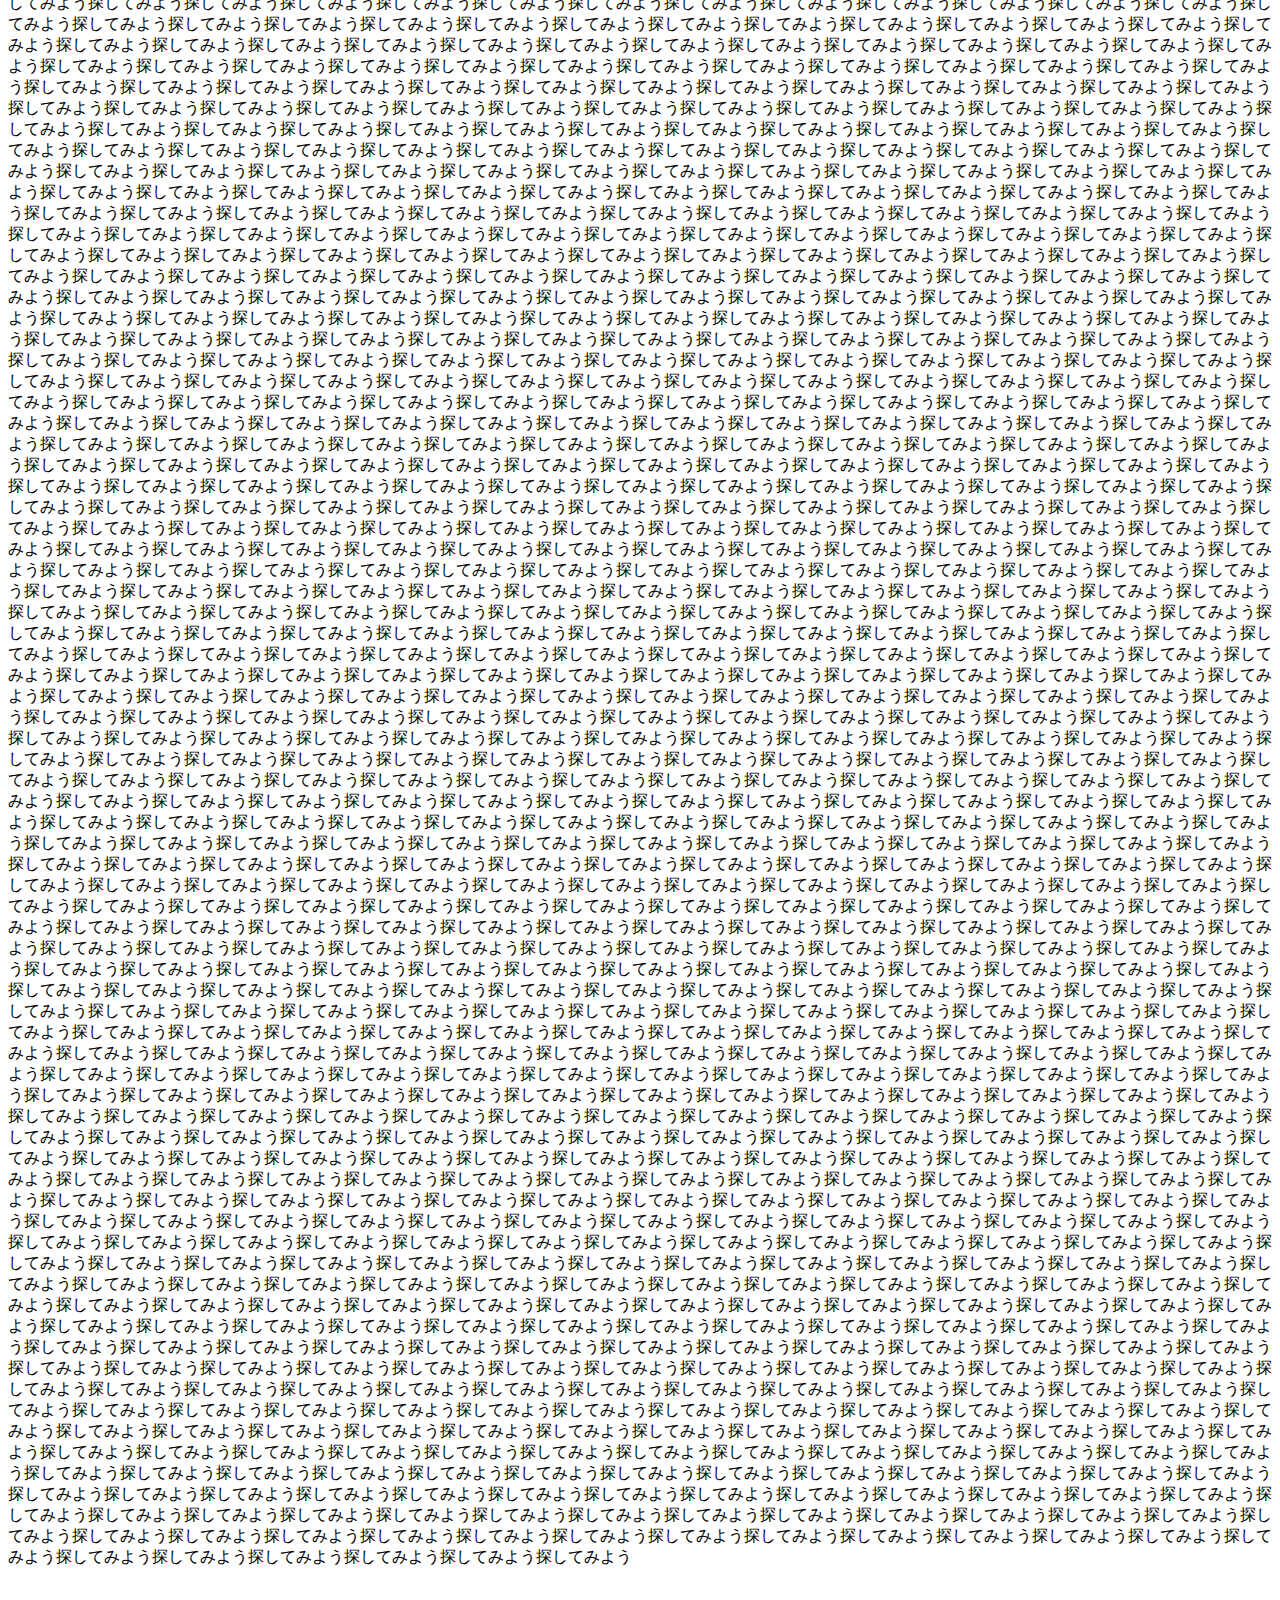
<file: slidetitle/index.html>
<!DOCTYPE html>
<html>
    <head>
        <title id="title">いったいどこにあるのでしょうか？</title>
        <link rel="stylesheet" href="./style.css">
    </head>
    <body>
        <moji id="sagasite"></moji>
        <p>↑</p>
        <script src="./script.js"></script>
    </body>
</html>
</file>
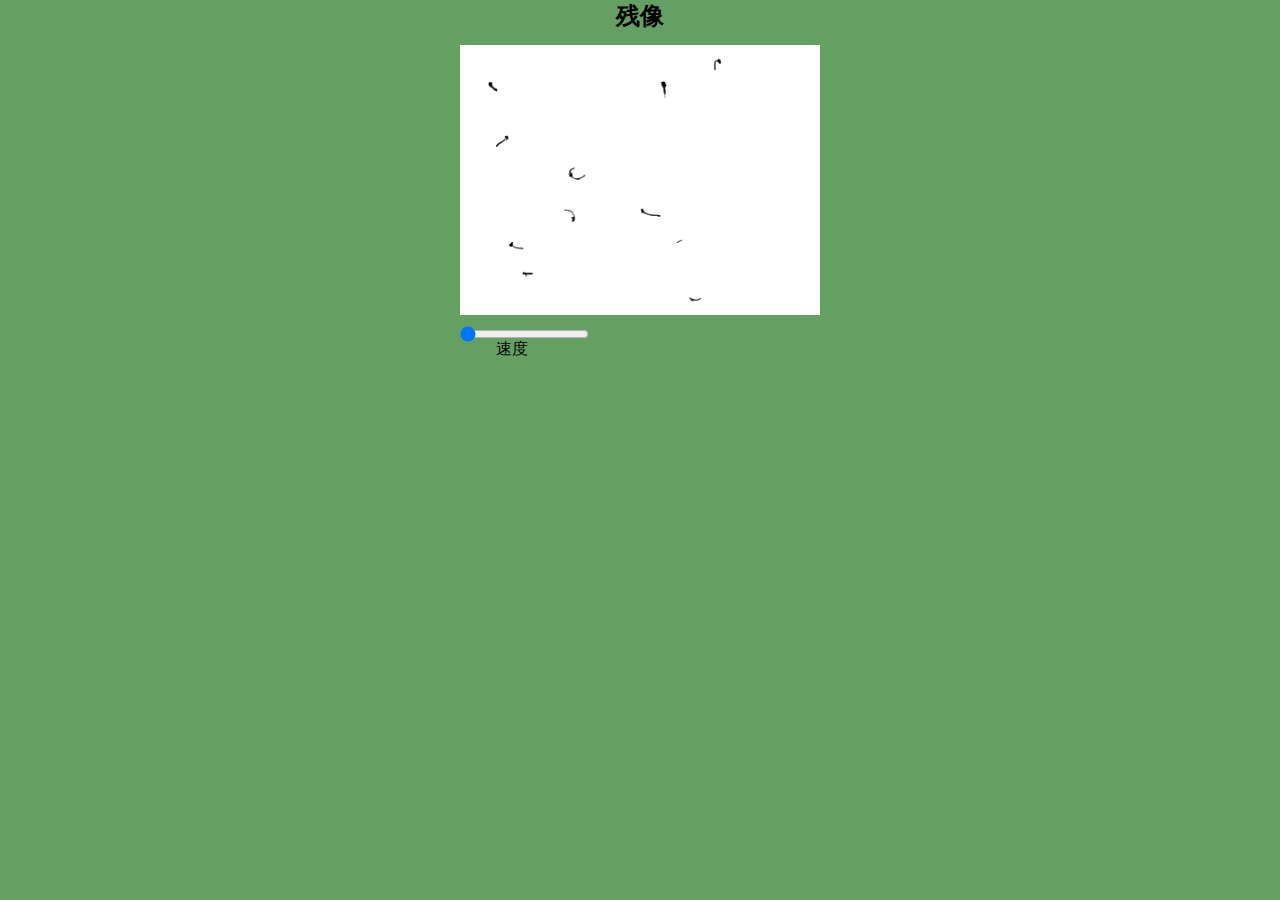
<file: zarimasu/index.html>
<!DOCTYPE html>
<html>
    <head>
        <title>残像</title>
        <link rel="stylesheet" href="style.css">
    </head>
    <body>
        <h2>残像</h2>
        <div id="viewbox">
            <img style="opacity:1;" class="gazo" id="zarimasu0" src="./src/zarimasu0.png">
            <img style="opacity:0;" class="gazo" id="zarimasu1" src="./src/zarimasu1.png">
            <img style="opacity:0;" class="gazo" id="zarimasu2" src="./src/zarimasu2.png">
            <img style="opacity:0;" class="gazo" id="zarimasu3" src="./src/zarimasu3.png">
            <img style="opacity:0;" class="gazo" id="zarimasu4" src="./src/zarimasu4.png">
            <img style="opacity:0;" class="gazo" id="zarimasu5" src="./src/zarimasu5.png">
            <img style="opacity:0;" class="gazo" id="zarimasu6" src="./src/zarimasu6.png">
            <img style="opacity:0;" class="gazo" id="zarimasu7" src="./src/zarimasu7.png">
            <img style="opacity:0;" class="gazo" id="zarimasu8" src="./src/zarimasu8.png">
            <img style="opacity:0;" class="gazo" id="zarimasu9" src="./src/zarimasu9.png">
            <img style="opacity:0;" class="gazo" id="zarimasu10" src="./src/zarimasu10.png">
            <img style="opacity:0;" class="gazo" id="zarimasu11" src="./src/zarimasu11.png">
            <img style="opacity:0;" class="gazo" id="zarimasu12" src="./src/zarimasu12.png">
            <img style="opacity:0;" class="gazo" id="zarimasu13" src="./src/zarimasu13.png">
            <img style="opacity:0;" class="gazo" id="zarimasu14" src="./src/zarimasu14.png">
            <img style="opacity:0;" class="gazo" id="zarimasu15" src="./src/zarimasu15.png">
            <input type="range" id="speed" name="speed" max="60" min="1" step="1" value="1">
            <p id="label">速度</p>
        </div>
        <script src="script.js"></script>
    </body>
</html>
</file>
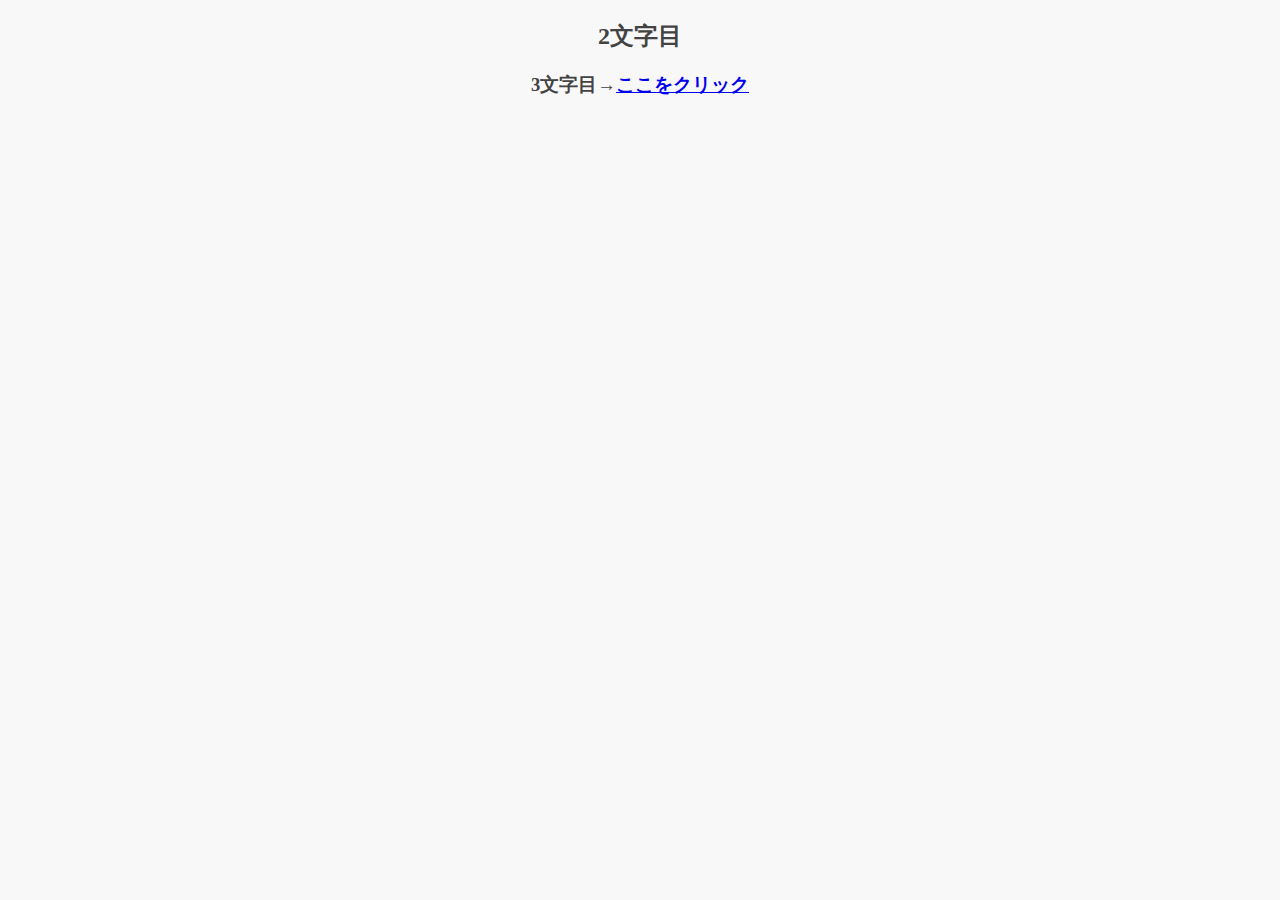
<file: favimasu/2ban.html>
<!DOCTYPE html>
<html>
    <head>
        <title>←←</title>
        <link rel="icon" href="./favri.ico">
        <link rel="stylesheet" href="style.css">
    </head>
    <body>
        <h2>2文字目</h2>
        <h3>3文字目→<a href="./sanban.html" target="_blank">ここをクリック</a></h3>
    </body>
</html>
</file>
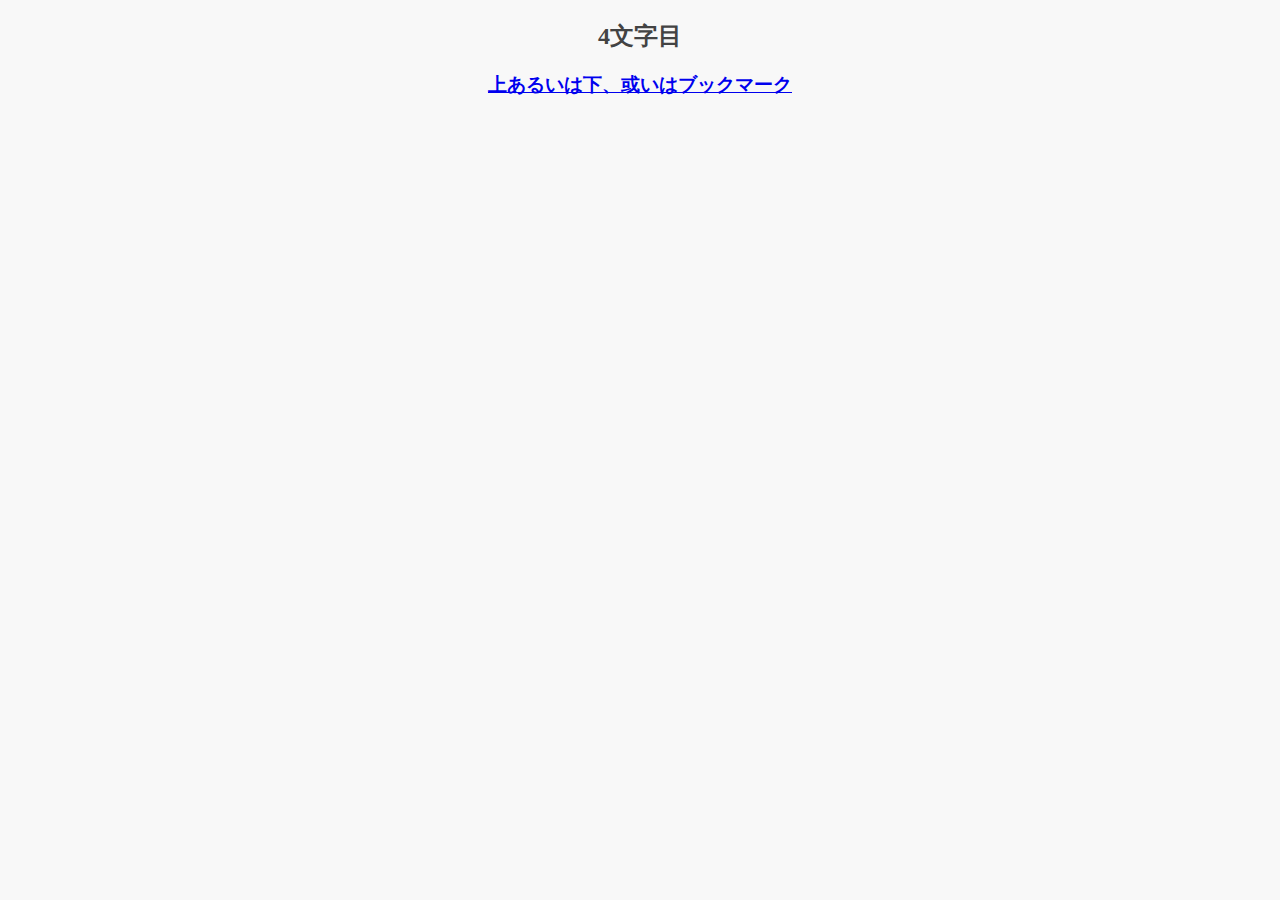
<file: favimasu/saigo.html>
<!DOCTYPE html>
<html>
    <head>
        <title>←←←←</title>
        <link rel="icon" href="./favsu.ico">
        <link rel="stylesheet" href="style.css">
    </head>
    <body>
        <h2>4文字目</h2>
        <h3 id="saigo"><a href="mailto:ファビコン">上あるいは下、或いはブックマーク</a></h3>
    </body>
</html>
</file>
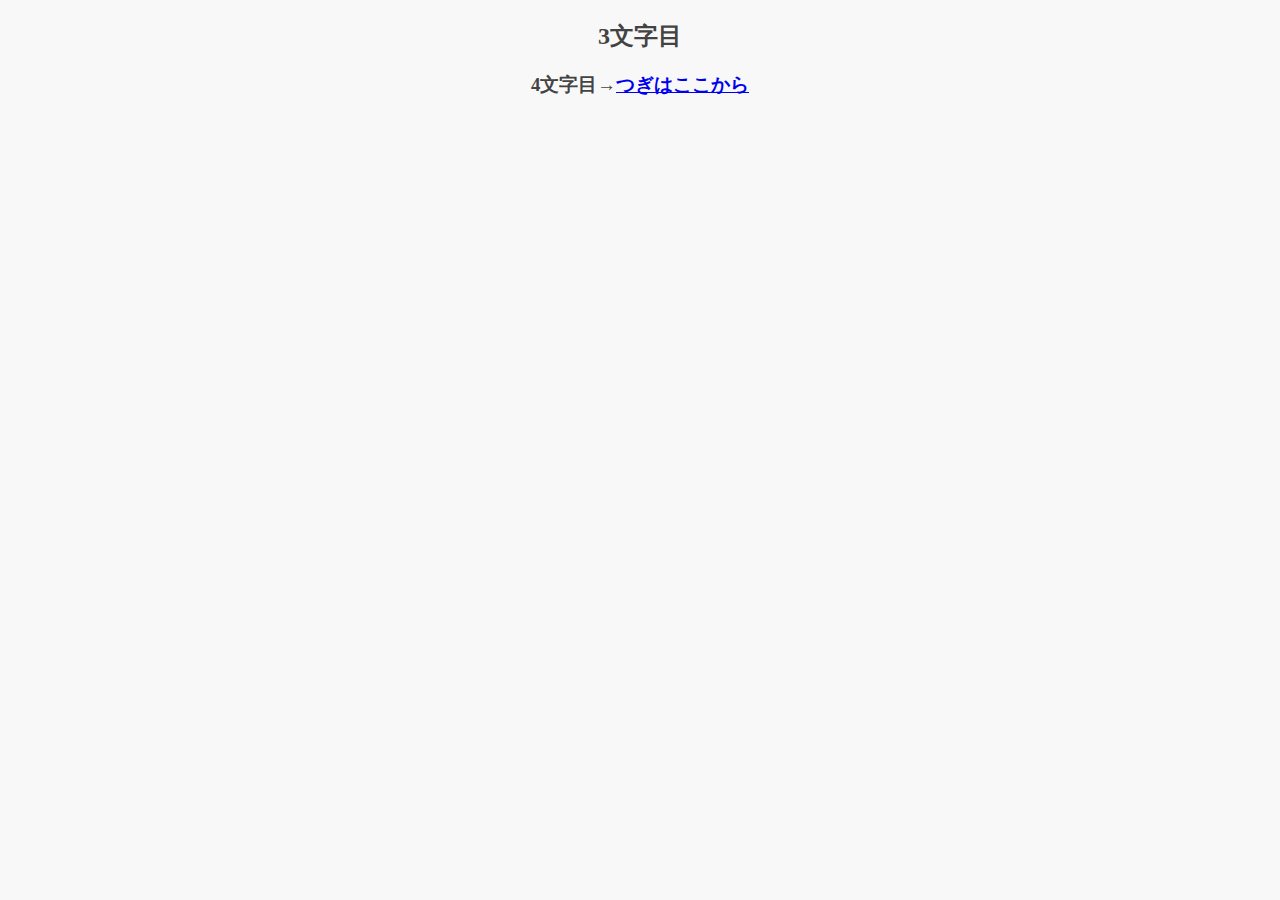
<file: favimasu/sanban.html>
<!DOCTYPE html>
<html>
    <head>
        <title>←←←</title>
        <link rel="icon" href="./favma.ico">
        <link rel="stylesheet" href="style.css">
    </head>
    <body>
        <h2>3文字目</h2>
        <h3>4文字目→<a href="./saigo.html" target="_blank">つぎはここから</a></h3>
    </body>
</html>
</file>
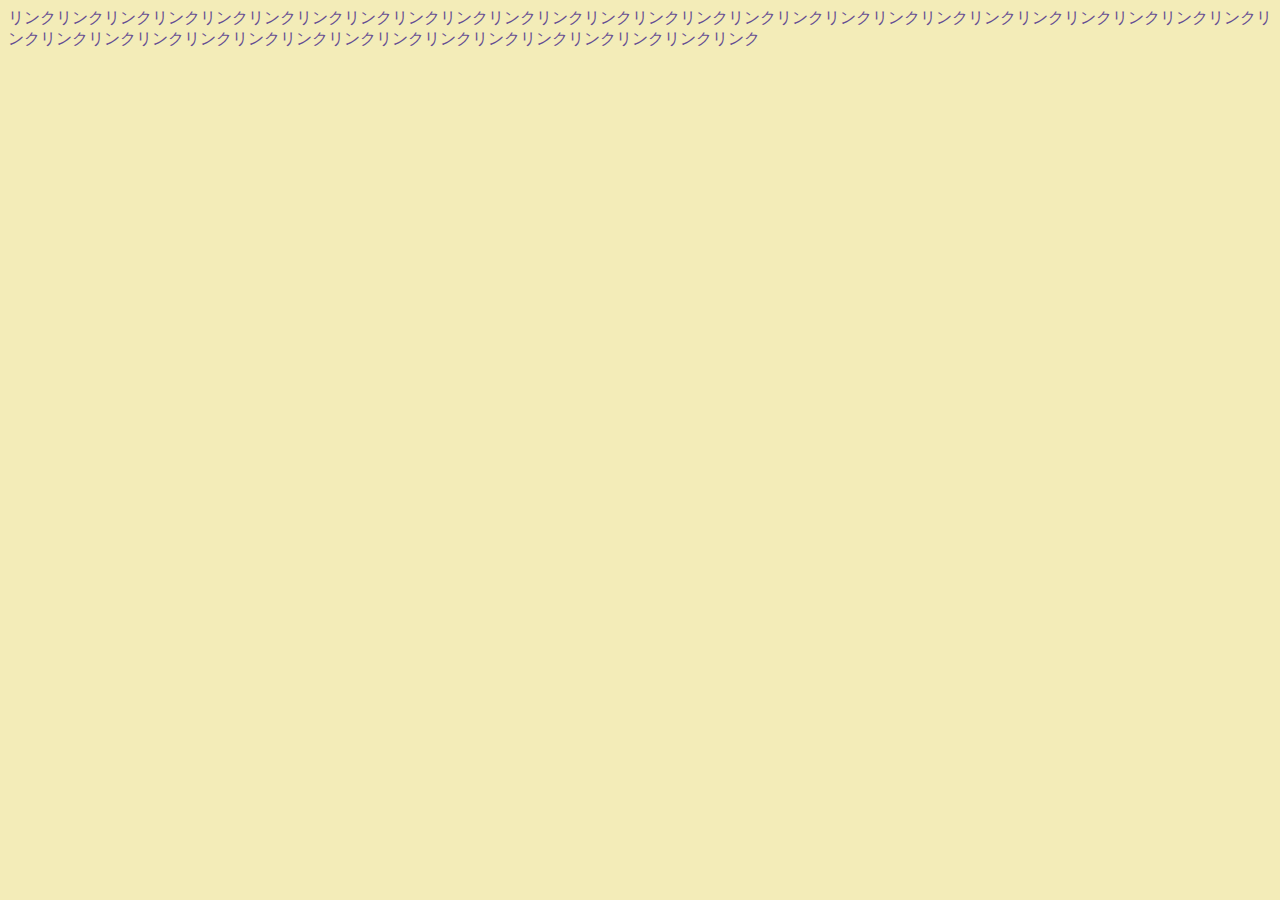
<file: infiniteLink/infinite.html>
<!DOCTYPE html>
<html>
    <head>
        <meta charset="utf-8">
        <title>無限リンク（マジPC推奨）</title>
        <link rel="stylesheet" href="./style.css">
    </head>
    <body>
        <div id="infinite"></div>
        <script src="./script.js"></script>
    </body>
</html>
</file>
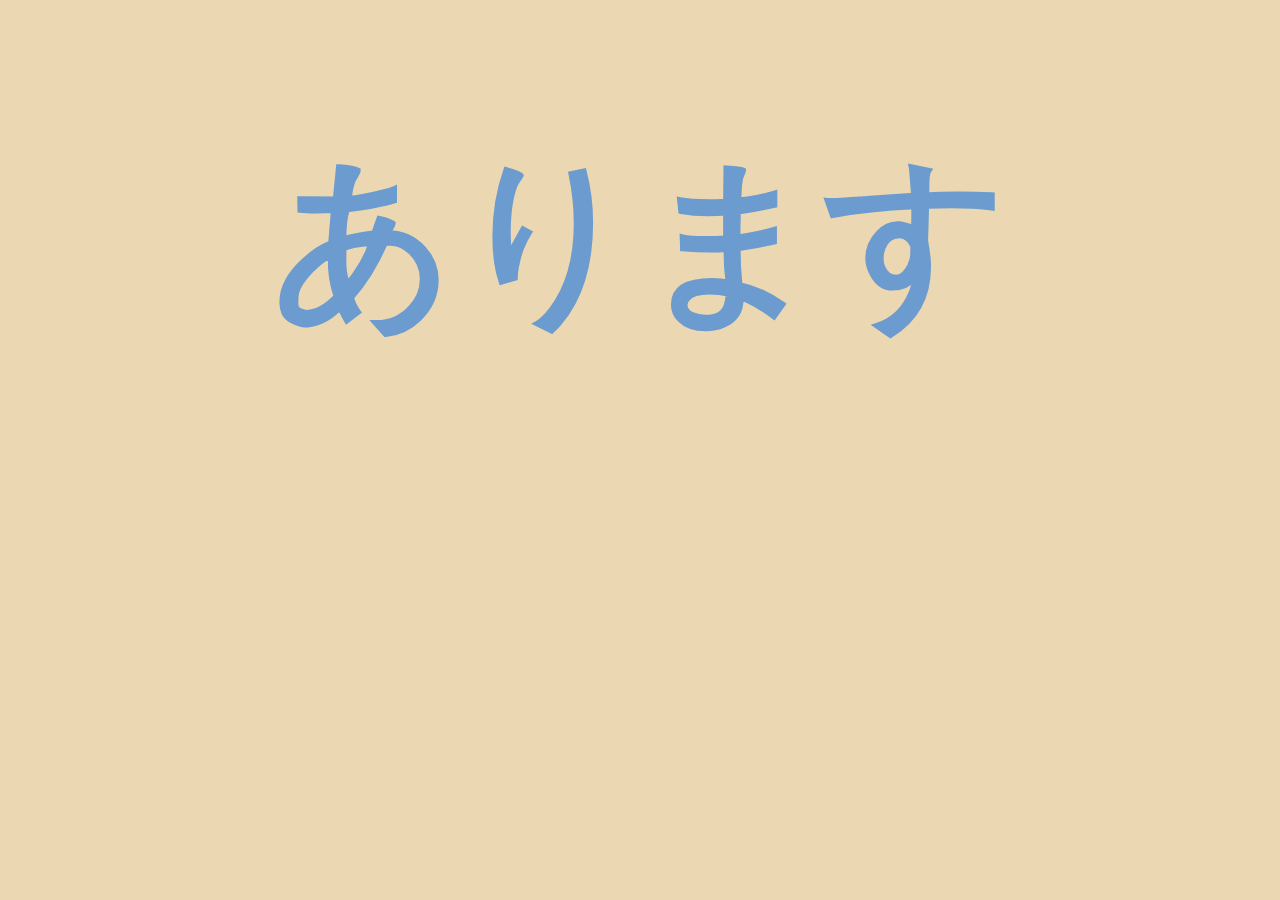
<file: manyLink/toutatu.html>
<!DOCTYPE html>
<html>
    <head>
        <meta charset="utf-8">
        <title>とうたつ</title>
        <link rel="stylesheet" href="./style.css">
    </head>
    <body>
        <h1>あります</h1>
    </body>
</html>
</file>
<file: favimasu/style.css>
body{
    background-color: #F8F8F8;
}
h2{
    color:#434343;
    text-align: center;
}
h3{
    color:#434343;
    text-align: center;
}
</file>
<file: infiniteLink/style.css>
body{
    background-color: #F3ECB8;
}
h1{
    width:100%;
    text-align: center;
    font-size:20vmin;
    color:#6C9BCF;
}
div{
    color:#654E92;
}
</file>
<file: junbutton/style.css>
*{
    margin:0;
}
html,body{
    width:100%;
    height: 100%;
    background-color: #F6F4E6;
}
#tyuuou{
    width:120vmin;
    height: 60vmin;
    margin:auto;

}
#window_toparea{
    height:40%;
}
#arimasu_area{
    margin:auto;
    width:70vmin;

}
.arimasu_arrival{
    display: inline-block;
    width:15vmin;
    height:15vmin;
    color: #41444B;
    font-size: 15vmin;
    font-family: Cambria, Cochin, Georgia, Times, 'Times New Roman', serif;

}




#window_bottomarea{
    top:40%;
    height:60%;

}
#button_area{
    margin:auto;
    width:70vmin;
}
.jun_button{
    display: inline-block;
    width:15vmin;
    height:15vmin;

    border: 1px,double,#52575D;
    background-color: #FDDB3A;
    user-select: none;
    transition-property:all;
    transition-duration:0.1s;
    transition-timing-function:ease-out;
}

.jun_button:hover{
    border-radius: 10px;
}
.jun_button:active{
    border: 1px,double,#303131;
    background-color: #c9af31;
}
</file>
<file: junbutton_longver/style.css>
*{
    margin:0;
}
html,body{
    width:100%;
    height: 100%;
    background-color: #F6F4E6;
}
#tyuuou{
    width:60vw;
    height:40vw;
    left:20vw;
    position:fixed;
    z-index: 1;
}
#window_toparea{
    height:30vmin;
}
#arimasu_area{
    margin:auto;
    width:70vmin;

}
.arimasu_arrival{
    display: inline-block;
    width:15vmin;
    height:15vmin;
    color: #41444B;
    font-size: 15vmin;
    opacity: 0;
    font-family: Cambria, Cochin, Georgia, Times, 'Times New Roman', serif;

}




#window_bottomarea{
    top:30%;
    height:70%;
    z-index: 0;
}
#button_area{
    margin:auto;
    width:70vmin;
}
.jun_button{
    display: inline-block;
    width:15vmin;
    height:15vmin;
    border: 1px,double,#52575D;
    background-color: #fddc3aad;
    user-select: none;
    transition-property:all;
    transition-duration:0.1s;
    transition-timing-function:ease-out;

}

.jun_button:hover{
    border-radius: 10px;
}
.jun_button:active{
    border: 1px,double,#303131;
    background-color: #c9af31;
}


#number_area{
    width:60vw;
    height:40vw;
    left:20vw;
    position: relative;
}
#box_area{
    margin:auto;
    width:70vmin;
}

.junjo{
    display: inline-block;
    width:15vmin;
    height:15vmin;
    user-select: none;
    font-size: 5vw;
    text-align: center;
}

.avoidsummary{
    color: #F6F4E6;
}
</file>
<file: manyLink/style.css>
body{
    background-color: #EBD8B2;
}
h1{
    width:100%;
    text-align: center;
    font-size:20vmin;
    color:#6C9BCF;
}
div{
    color:#654E92;
}
a:link{
    color:#654E92;
    text-decoration: none;
}
a:visited{
    color:#654E92;
    text-decoration: none;
}
a:hover{
    cursor: text;
}
a:active{
    color:#654E92;
    text-decoration: none;
}
</file>
<file: slidetitle/style.css>
p{
    font-size:200px;
}
</file>
<file: zarimasu/style.css>
*{
    position:absolute;
    margin: 0;
}
html{
    width:100%;
    height: 100%;
}
body{
    width: 100%;
    height:100%;
    display:flex;
    justify-content: center;
    background-color: #65a063;
}
#viewbox{
    margin-top: 5vmin;
    width:40vmin;
    height: 30vmin;
    background-color: #fff;
}
.gazo{
    width:100%;
    height: 100%;
}
#speed{
    bottom:-3vmin;
}
#label{
    bottom:-5vmin;
    left:4vmin;
}
/*
.gazo{
    width:100%;
    height: 100%;
    filter:drop-shadow(-20px 16px 3px #000);
}
#speed{
    bottom:-3vmin;
    filter:drop-shadow(-20px 16px 4px #000);
}
#label{
    bottom:-5vmin;
    left:4vmin;
    filter:drop-shadow(-20px 16px 3px #000);
}
*/
</file>
